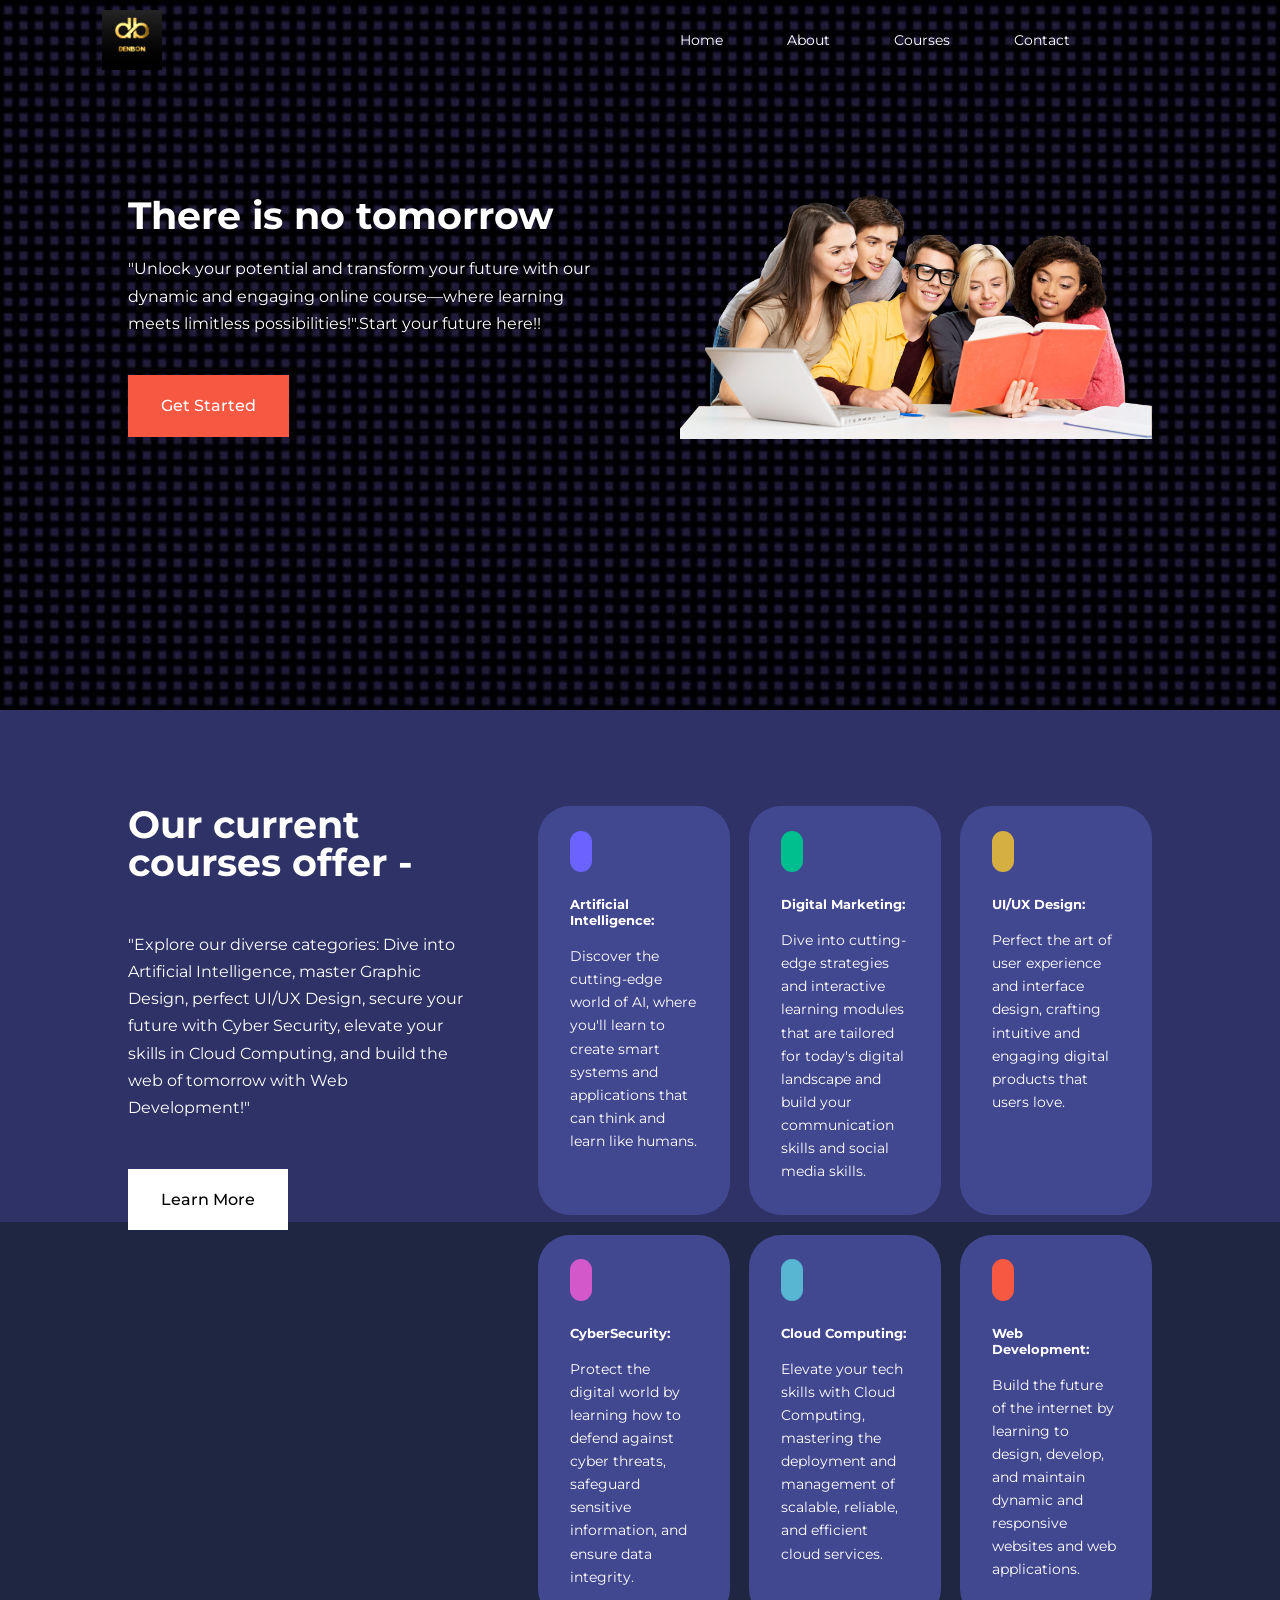
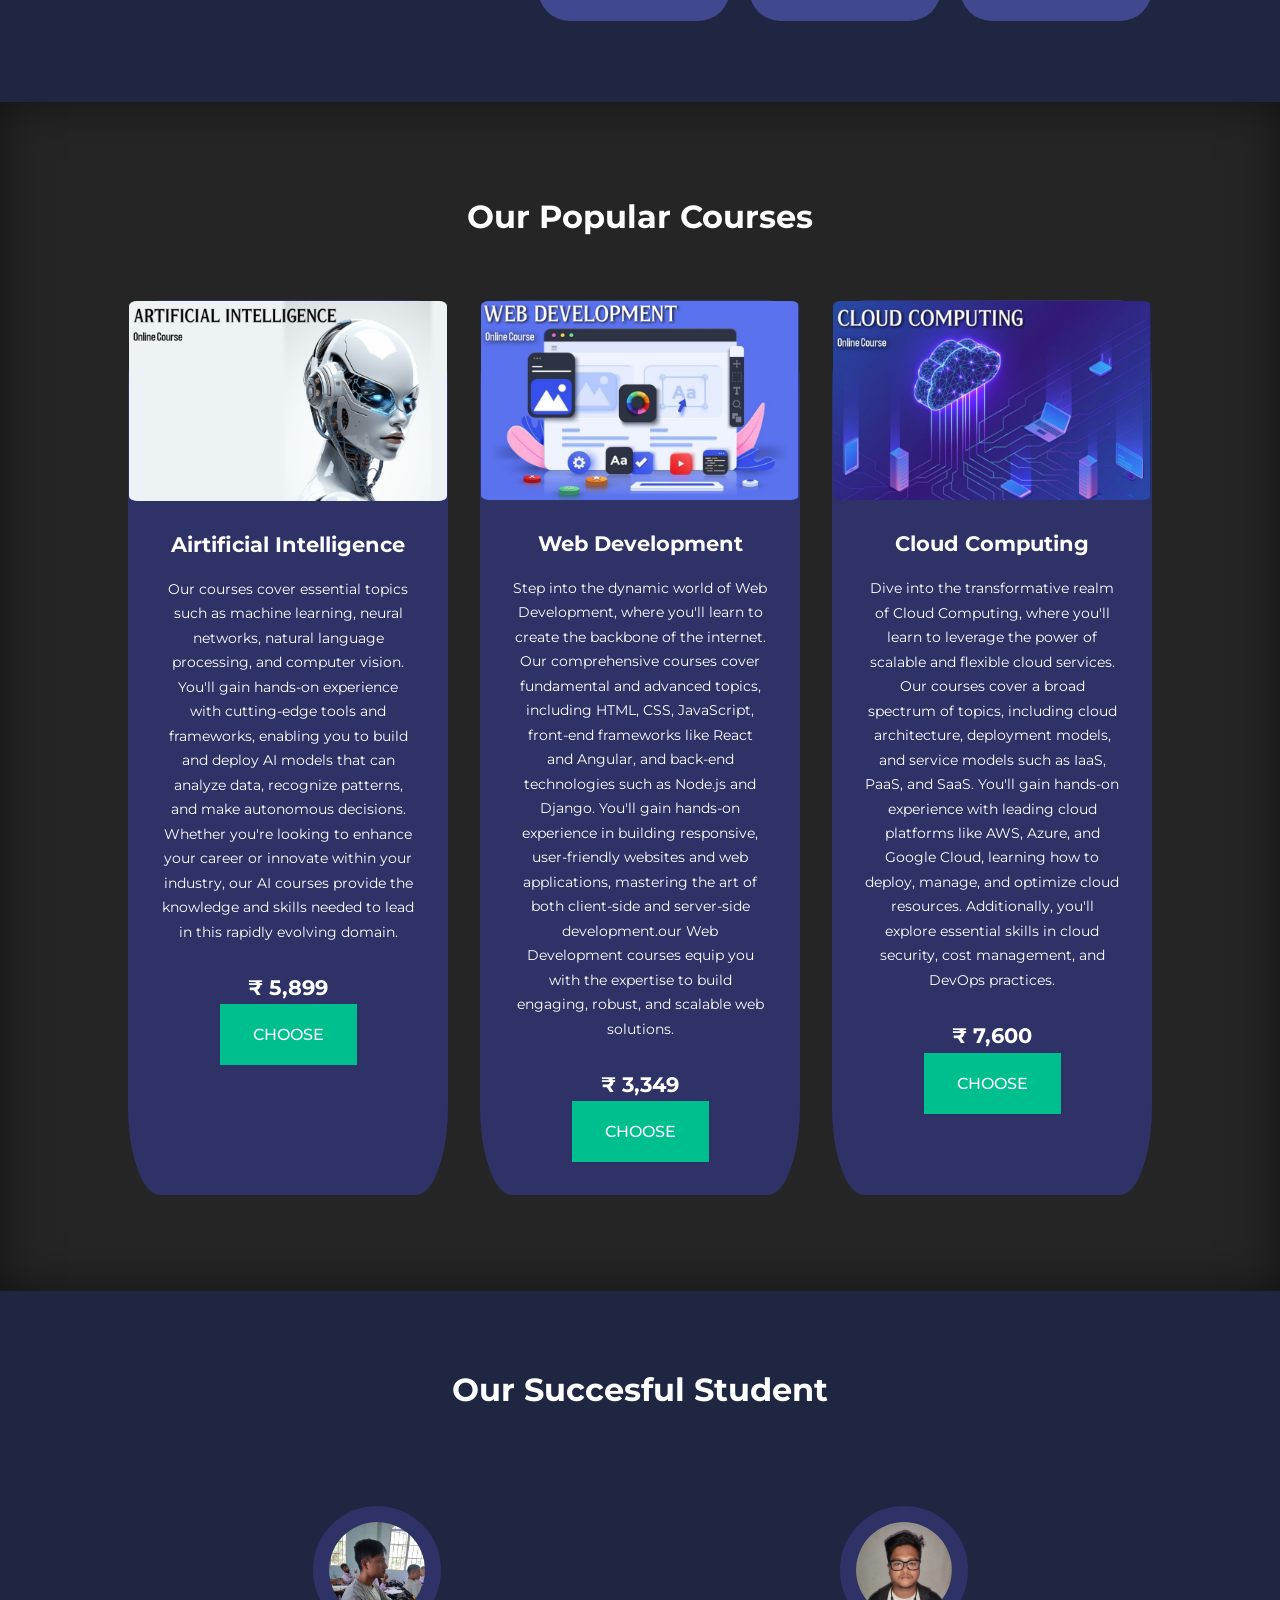
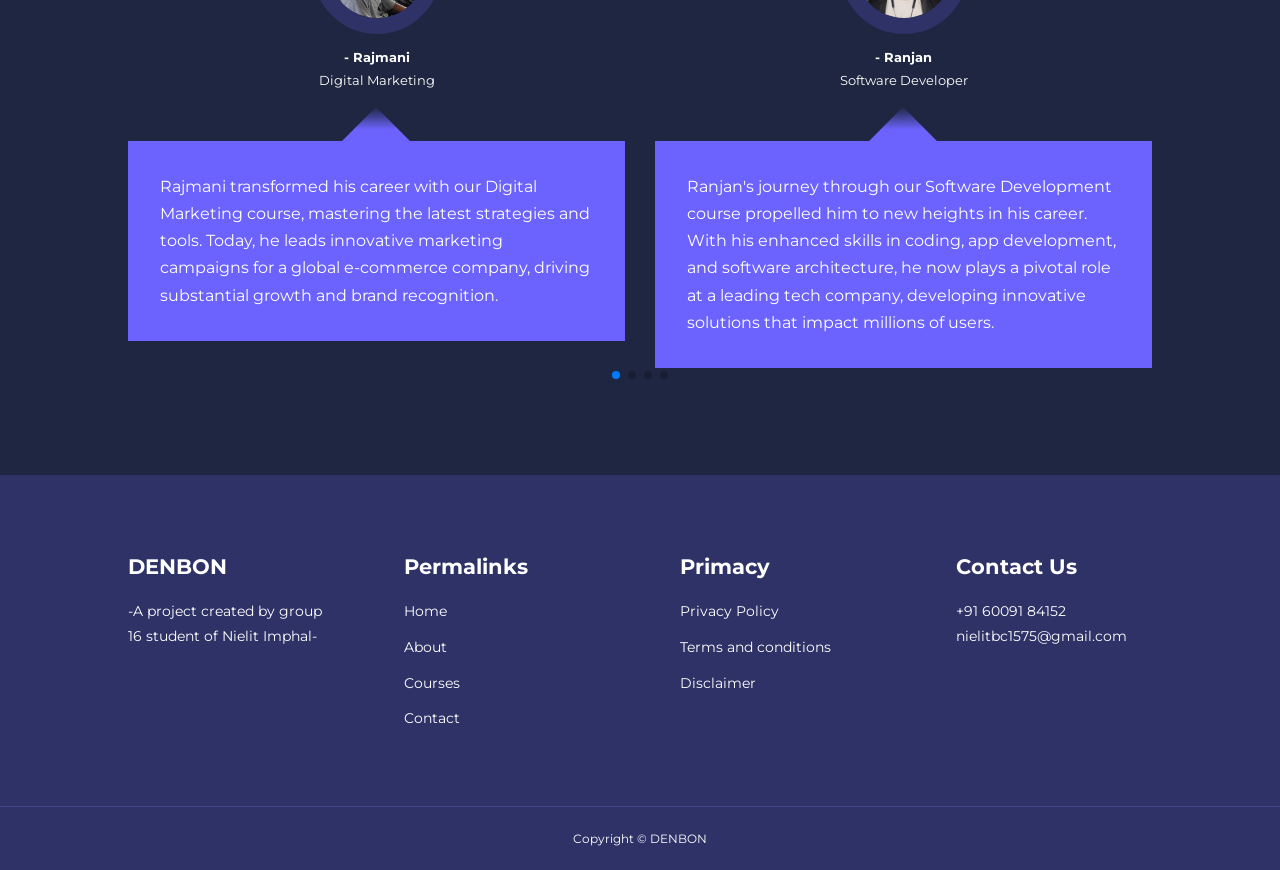
<file: index.html>
<!DOCTYPE html>
<html lang="en">
<head>
    <meta charset="UTF-8">
    <link rel="shortcut icon" type="x-icon" href="./image/my logo.png"
    <meta http-equiv="X-UA-Compatible" content="IE=edge">

    <meta name="viewport" content="width=device-width, initial-scale=1.0">
    <title>Denbon | Online Courses</title>

    <!-- ICONSCOUT CDN -->
    <link rel="stylesheet" href="https://unicons.iconscout.com/release/v4.0.8/css/line.css">

    <!-- GOOGLE FONT (MONTSERRAT)-->
    <link rel="preconnect" href="https://fonts.googleapis.com">
    <link rel="preconnect" href="https://fonts.gstatic.com" crossorigin>
    <link href="https://fonts.googleapis.com/css2?family=Montserrat:ital,wght@0,100..900;1,100..900&display=swap" rel="stylesheet">    
    
    <!-- GOOGLE FONT (MONTSERRAT)-->
    <link rel="stylesheet" href="https://cdn.jsdelivr.net/npm/swiper@11/swiper-bundle.min.css"/>



    <!-- swiper js -->
    <link rel="stylesheet" href="https://cdn.jsdelivr.net/npm/swiper@11/swiper-bundle.min.css"/>

    <link rel="stylesheet" href="./css/style.css">

    <style>
        body {
            background-image: url("image/bg.jpg");
            background-attachment: fixed;  
            background-size: cover;
        }
    </style>



</head>
<body>
    <nav>
        <div class="nav__logoo">
        <a href="index.html"><img src="./image/my logo.png"></a>
        </div>
        <div class="container nav__container">
            <a href="index.html"></a>
            <ul class="nav__menu">
                <li><a href="index.html">Home</a></li>
                <li><a href="about.html">About</a></li>
                <li><a href="courses.html">Courses</a></li>
                <li><a href="contact.html">Contact</a></li>
            </ul>
            <button id="open-menu-btn"><i class="uil uil-bars"></i></button>
            <button id="close-menu-btn"><i class="uil uil-multiply"></i></button>
        </div>
    </nav>
<!--=========================End of NavBar====================-->


    <header>
        <div class="container header__container">
            <div class="header__left">
                <h1>There is no tomorrow</h1>
                <p>
                    "Unlock your potential and transform your future with our dynamic and engaging online course—where learning meets limitless possibilities!".Start your future here!!
                </p>
                <a href="about.html" class="btn btn-primary">Get Started</a>
            </div>

            <div class="header__right">
                <div class="header__right-image">
                    <img src="./image/student icon.png">

                </div>
            </div>
        </div>
    </header>
    <!--=================== End of Header====================-->


    <section class="categories">
        <div class="container categories__container">
                <div class="categories__left">
                    <h1>Our current courses offer -</h1>
                    <p>
                        "Explore our diverse categories: Dive into Artificial Intelligence, master Graphic Design, perfect UI/UX Design, secure your future with Cyber Security, elevate your skills in Cloud Computing, and build the web of tomorrow with Web Development!"                    </p>
                    <a href="courses.html" class="btn">Learn More</a>
                </div>

                <div class="categories__right">

                    <article class="category">
                        <span class="category__icon"><i class="uil uil-brain"></i></span>
                        <h5>Artificial Intelligence:</h5>
                        <p>Discover the cutting-edge world of AI, where you'll learn to create smart systems and applications that can think and learn like humans.</p>
                    </article>
                    
                    <article class="category">
                        <span class="category__icon"><i class="uil uil-usd-square"></i></span>
                        <h5>Digital Marketing:</h5>
                        <p>Dive into cutting-edge strategies and interactive learning modules that are tailored for today's digital landscape and build your communication skills and social media skills.
                        </p>
                    </article>

                    <article class="category">
                        <span class="category__icon"><i class="uil uil-palette"></i></i></span>
                        <h5>UI/UX Design:</h5>
                        <p>Perfect the art of user experience and interface design, crafting intuitive and engaging digital products that users love.
                        </p>
                    </article>

                    <article class="category">
                        <span class="category__icon"><i class="uil uil-bug"></i></span>
                        <h5>CyberSecurity:</h5>
                        <p>Protect the digital world by learning how to defend against cyber threats, safeguard sensitive information, and ensure data integrity.
                        </p>
                    </article>

                    <article class="category">
                        <span class="category__icon"><i class="uil uil-cloud-computing"></i></span>
                        <h5>Cloud Computing:</h5>
                        <p>Elevate your tech skills with Cloud Computing, mastering the deployment and management of scalable, reliable, and efficient cloud services.

                        </p>
                    </article>

                    <article class="category">
                        <span class="category__icon"><i class="uil uil-browser"></i></span>
                        <h5>Web Development:</h5>
                        <p>Build the future of the internet by learning to design, develop, and maintain dynamic and responsive websites and web applications.</p>
                    </article>

                </div>
        </div>
    </section>
    <!--====================== END OF CATEGORIES =================-->


        <section class="courses">
            <h2>Our Popular Courses</h2>
            <div class="container courses__container">
                
                <article class="course">
                    <div class="course__image">
                        <img src="./image/ai.jpg" alt="Airtificial Intelligence">
                    </div>
                    <div class="course__info">
                        <h4>Airtificial Intelligence</h4>
                    <p>
                        Our courses cover essential topics such as machine learning, neural networks, natural language processing, and computer vision. You'll gain hands-on experience with cutting-edge tools and frameworks, enabling you to build and deploy AI models that can analyze data, recognize patterns, and make autonomous decisions. Whether you're looking to enhance your career or innovate within your industry, our AI courses provide the knowledge and skills needed to lead in this rapidly evolving domain.
                    </p>
                    <div class="course__price">
                        <h4>₹ 5,899</h4>
                    </div>
                    <a href="form.html" class="btn btn-primary">CHOOSE</a>
                    </div>
                </article>

                <article class="course">
                    <div class="course__image">
                        <img src="./image/web development.jpg" alt="Web Development">
                    </div>
                    <div class="course__info">
                        <h4>Web Development</h4>
                    <p>
                        Step into the dynamic world of Web Development, where you'll learn to create the backbone of the internet. Our comprehensive courses cover fundamental and advanced topics, including HTML, CSS, JavaScript, front-end frameworks like React and Angular, and back-end technologies such as Node.js and Django. You'll gain hands-on experience in building responsive, user-friendly websites and web applications, mastering the art of both client-side and server-side development.our Web Development courses equip you with the expertise to build engaging, robust, and scalable web solutions.
                    </p>
                    <div class="course__price">
                        <h4>₹ 3,349</h4>
                    </div>
                    <a href="form.html" class="btn btn-primary">CHOOSE</a>
                    </div>
                </article>

                <article class="course">
                    <div class="course__image">
                        <img src="./image/cloud computing.jpg" alt="Cloud Computing">
                    </div>
                    <div class="course__info">
                        <h4>Cloud Computing</h4>
                    <p>
                        Dive into the transformative realm of Cloud Computing, where you'll learn to leverage the power of scalable and flexible cloud services. Our courses cover a broad spectrum of topics, including cloud architecture, deployment models, and service models such as IaaS, PaaS, and SaaS. You'll gain hands-on experience with leading cloud platforms like AWS, Azure, and Google Cloud, learning how to deploy, manage, and optimize cloud resources. Additionally, you'll explore essential skills in cloud security, cost management, and DevOps practices. 
                    </p>
                    <div class="course__price">
                        <h4>₹ 7,600</h4>
                    </div>
                    <a href="form.html" class="btn btn-primary">CHOOSE</a>
                    </div>
                </article>

            </div>
        </section>
        <!--========================= end courses =========================-->


        <section class="container testimonials__container swiper mySwiper">
            <h2>Our Succesful Student</h2>
            <div class="swiper-wrapper">

                <article class="testimonial swiper-slide">
                    <div class="avatar">
                        <img src="./image/rajmani.jpg">
                    </div>
                    <div class="testimonial__info">
                        <h5>- Rajmani</h5>
                        <small>Digital Marketing</small>
                    </div>
                    <div class="testimonial__body">
                        <p>
                            Rajmani transformed his career with our Digital Marketing course, mastering the latest strategies and tools. Today, he leads innovative marketing campaigns for a global e-commerce company, driving substantial growth and brand recognition.
                        </p>
                    </div>
                </article>

                <article class="testimonial swiper-slide">
                    <div class="avatar">
                        <img src="./image/ranjan.jpg">
                    </div>
                    <div class="testimonial__info">
                        <h5>- Ranjan</h5>
                        <small>Software Developer</small>
                    </div>
                    <div class="testimonial__body">
                        <p>
                            Ranjan's journey through our Software Development course propelled him to new heights in his career. With his enhanced skills in coding, app development, and software architecture, he now plays a pivotal role at a leading tech company, developing innovative solutions that impact millions of users.
                        </p>
                    </div>
                </article>

                <article class="testimonial swiper-slide">
                    <div class="avatar">
                        <img src="./image/rosoraj.jpg">
                    </div>
                    <div class="testimonial__info">
                        <h5>- Rosoraj</h5>
                        <small>UI/UX Designer</small>
                    </div>
                    <div class="testimonial__body">
                        <p>
                            Rosoraj's passion for design blossomed into a successful career journey with our UI/UX Design course. Armed with creativity and proficiency in user-centered design principles, Rosoraj now crafts intuitive and visually stunning digital experiences for a renowned design agency.
                        </p>
                    </div>
                </article>

                <article class="testimonial swiper-slide">
                    <div class="avatar">
                        <img src="./image/denbon.jpg">
                    </div>
                    <div class="testimonial__info">
                        <h5>- Denbon</h5>
                        <small>Full stack</small>
                    </div>
                    <div class="testimonial__body">
                        <p>
                            Denbon's transition from student to accomplished Full Stack Developer is a testament to the transformative power of our comprehensive training program. Equipped with expertise in both front-end and back-end development, Denbon now leads the charge in creating dynamic and scalable web solutions for a leading tech startup.
                        </p>
                    </div>
                </article>

                <article class="testimonial swiper-slide">
                    <div class="avatar">
                        <img src="./image/kelvin.jpg">
                    </div>
                    <div class="testimonial__info">
                        <h5>- Kelvin</h5>
                        <small>Web developer</small>
                    </div>
                    <div class="testimonial__body">
                        <p>
                            Kelvin's journey from aspiring coder to proficient Web Developer is a testament to the effectiveness of our rigorous training curriculum. With a keen eye for detail and a passion for innovation, Kelvin now thrives in the fast-paced world of web development, contributing his expertise to building responsive and user-friendly websites. 
                        </p>
                    </div>
                </article>
                
            </div>
            <div class="swiper-pagination"></div>
        </section>

<!--============================ END OF BEST STUDENT =========================-->
        


<footer class="footer">
    <div class="container footer__container">
        <div class="footer__1">
            <a href="index.html" class="footer__logo"><h4>DENBON</h4></a>
            <p>
                -A project created by group 16 student of Nielit Imphal-
            </p>
        </div>

        <div class="footer__2">
            <h4>Permalinks</h4>
            <ul class="permalinks">
                <li><a href="index.html">Home</a></li>
                <li><a href="about.html">About</a></li>
                <li><a href="courses.html">Courses</a></li>
                <li><a href="contact.html">Contact</a></li>
            </ul>
        </div>

        <div class="footer__3">
            <h4>Primacy</h4>
            <ul class="privacy">
                <li><a href="Privacy.html">Privacy Policy</a></li>
                <li><a href="terms.html">Terms and conditions</a></li>
                <li><a href="Disclaimer.html">Disclaimer</a></li>
            </ul>
        </div>

        <div class="footer__4">
            <h4>Contact Us</h4>
            <div>
                <p>+91 60091 84152</p>
                <p>nielitbc1575@gmail.com</p>
            </div>

            <ul class="footer__socials">
                <li>
                    <a href="https://wa.me/+916009184152"><i class="uil uil-whatsapp"></i></a>
                </li>

                <li>
                    <a href="mailto:nielitboys@gmail.com"><i class="uil uil-envelope-alt"></i></a>
                </li>
            </ul>
        </div>
    </div>






    
    <!--======== copyright ============-->
    <div class="footer__copyright">
        <small>Copyright &copy; DENBON</small>
    </div>
</footer>


<script src="https://cdn.jsdelivr.net/npm/swiper@11/swiper-bundle.min.js"></script>
<script src="./main.js"></script>


<script>
    var swiper = new Swiper(".mySwiper", {
slidesPerView: 1,
spaceBetween: 30,
pagination: {
el: ".swiper-pagination",
clickable: true,
},
// When window size width is >=600px //
breakpoints: {
600: {
    slidesPerView: 2
}
}
});
</script>

</body>
</html>
</file>
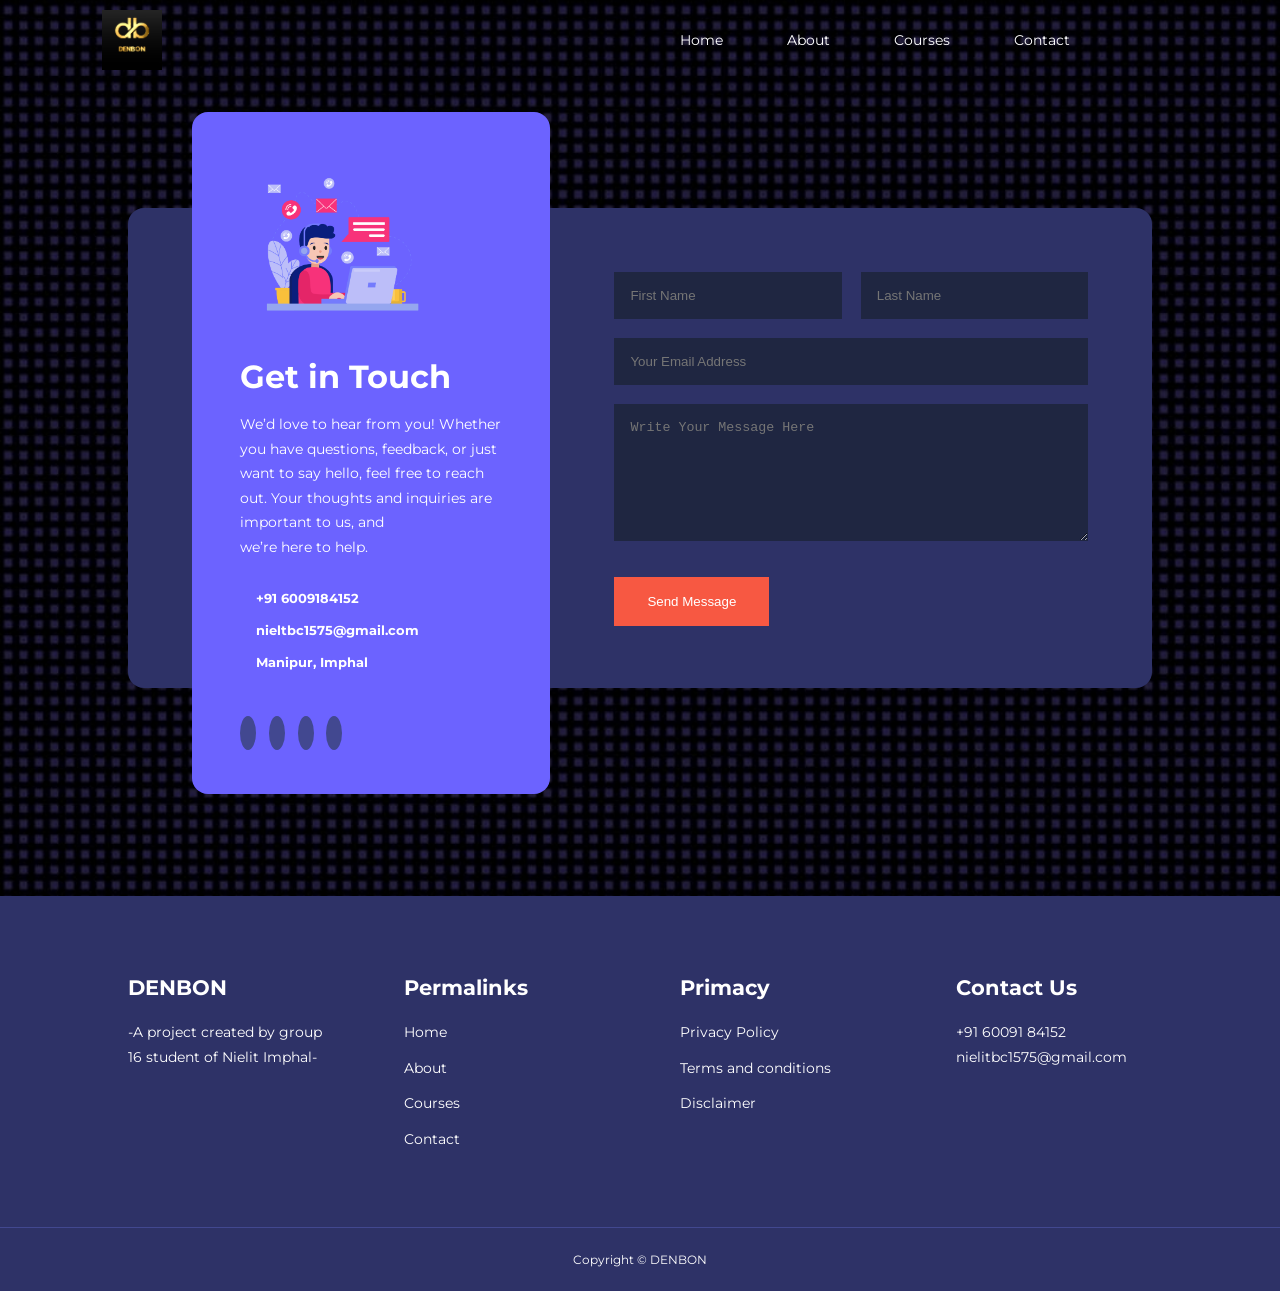
<file: contact.html>
<!DOCTYPE html>
<html lang="en">
<head>
    <meta charset="UTF-8">
    <link rel="shortcut icon" type="x-icon" href="./image/my logo.png"
    <meta http-equiv="X-UA-Compatible" content="IE=edge">

    <meta name="viewport" content="width=device-width, initial-scale=1.0">
    <title>Denbon | Online Courses</title>

    <!-- ICONSCOUT CDN -->
    <link rel="stylesheet" href="https://unicons.iconscout.com/release/v4.0.8/css/line.css">

    <!-- GOOGLE FONT (MONTSERRAT)-->
    <link rel="preconnect" href="https://fonts.googleapis.com">
    <link rel="preconnect" href="https://fonts.gstatic.com" crossorigin>
    <link href="https://fonts.googleapis.com/css2?family=Montserrat:ital,wght@0,100..900;1,100..900&display=swap" rel="stylesheet">    
    
    <!-- GOOGLE FONT (MONTSERRAT)-->
    <link rel="stylesheet" href="https://cdn.jsdelivr.net/npm/swiper@11/swiper-bundle.min.css"/>



    <link rel="stylesheet" href="./css/style.css">
    <link rel="stylesheet" href="./css/contact.css">


    <style>
        body {
            background-image: url("image/bg.jpg");
            background-attachment: fixed;  
            background-size: cover;
        }
    </style>



</head>
<body>
    <nav>
        <div class="nav__logoo">
            <a href="index.html"><img src="./image/my logo.png"></a>
            </div>
        <div class="container nav__container">
            <a href="index.html"></a>
            <ul class="nav__menu">
                <li><a href="index.html">Home</a></li>
                <li><a href="about.html">About</a></li>
                <li><a href="courses.html">Courses</a></li>
                <li><a href="contact.html">Contact</a></li>
            </ul>
            <button id="open-menu-btn"><i class="uil uil-bars"></i></button>
            <button id="close-menu-btn"><i class="uil uil-multiply"></i></button>
        </div>
    </nav>
<!--========================= End of NavBar ====================-->





<section class="contact">
    <div class="container contact__container">
        <aside class="contact__aside">
            <div class="aside__image">
                <img src="./image/contact.png">
            </div>
            <h2>Get in Touch</h2>
            <p>
                We’d love to hear from you! Whether you have questions, feedback, or just want to say hello, feel free to reach out. Your thoughts and inquiries are important to us, and we’re here to help.
            </p>
            <ul class="contact__details">
                <li>
                    <i class="uil uil-phone-times"></i>
                    <h5>+91 6009184152</h5>
                </li>
                <li>
                    <i class="uil uil-envelope"></i>
                    <h5>nieltbc1575@gmail.com</h5>
                </li>
                <li>
                    <i class="uil uil-map-marker"></i>
                    <h5>Manipur, Imphal</h5>
                </li>
            </ul>
            <ul class="contact__socials">
                
                <li>
                    <a href="https://facebook.com"><i class="uil uil-facebook-f"></i></a>
                </li>

                <li>
                    <a href="https://instagram.com"><i class="uil uil-instagram"></i></a>
                </li>

                <li>
                    <a href="https://twitter.com"><i class="uil uil-twitter-alt"></i></a>
                </li>

                <li>
                    <a href="https://whatsapp.com"><i class="uil uil-whatsapp"></i></a>
                </li>

            </ul>
        </aside>

        
        <form action="https://api.web3forms.com/submit" method="POST" class="contact__form">
            <input type="hidden" name="access_key" value="9a5c2e7b-f650-4943-b73d-7270ef02d231">
            <div class="form__name">
                <input type="text" name="First Name" placeholder="First Name" required>
                <input type="text" name="Last Name" placeholder="Last Name" required>
            </div>
            <input type="email" name="Email Address" placeholder="Your Email Address" required>
            <textarea name="message" rows="7" placeholder="Write Your Message Here" required></textarea>
            <button type="submit" class="btn btn-primary">Send Message</button>
        </form>


    </div>
</section>













<footer class="footer">
    <div class="container footer__container">
        <div class="footer__1">
            <a href="index.html" class="footer__logo"><h4>DENBON</h4></a>
            <p>
                -A project created by group 16 student of Nielit Imphal-
            </p>
        </div>

        <div class="footer__2">
            <h4>Permalinks</h4>
            <ul class="permalinks">
                <li><a href="index.html">Home</a></li>
                <li><a href="about.html">About</a></li>
                <li><a href="courses.html">Courses</a></li>
                <li><a href="contact.html">Contact</a></li>
            </ul>
        </div>

        <div class="footer__3">
            <h4>Primacy</h4>
            <ul class="privacy">
                <li><a href="Privacy.html">Privacy Policy</a></li>
                <li><a href="terms.html">Terms and conditions</a></li>
                <li><a href="Disclaimer.html">Disclaimer</a></li>
            </ul>
        </div>

        <div class="footer__4">
            <h4>Contact Us</h4>
            <div>
                <p>+91 60091 84152</p>
                <p>nielitbc1575@gmail.com</p>
            </div>

            <ul class="footer__socials">
                <li>
                    <a href="https://wa.me/+916009184152"><i class="uil uil-whatsapp"></i></a>
                </li>

                <li>
                    <a href="mailto:nielitboys@gmail.com"><i class="uil uil-envelope-alt"></i></a>
                </li>
            </ul>
        </div>
    </div>






    
    <!--======== copyright ============-->
    <div class="footer__copyright">
        <small>Copyright &copy; DENBON</small>
    </div>
</footer>


<script src="https://cdn.jsdelivr.net/npm/swiper@11/swiper-bundle.min.js"></script>
<script src="./main.js"></script>


<script>
    var swiper = new Swiper(".mySwiper", {
slidesPerView: 1,
spaceBetween: 30,
pagination: {
el: ".swiper-pagination",
clickable: true,
},
// When window size width is >=600px //
breakpoints: {
600: {
    slidesPerView: 2
}
}
});
</script>

</body>
</html>
</file>
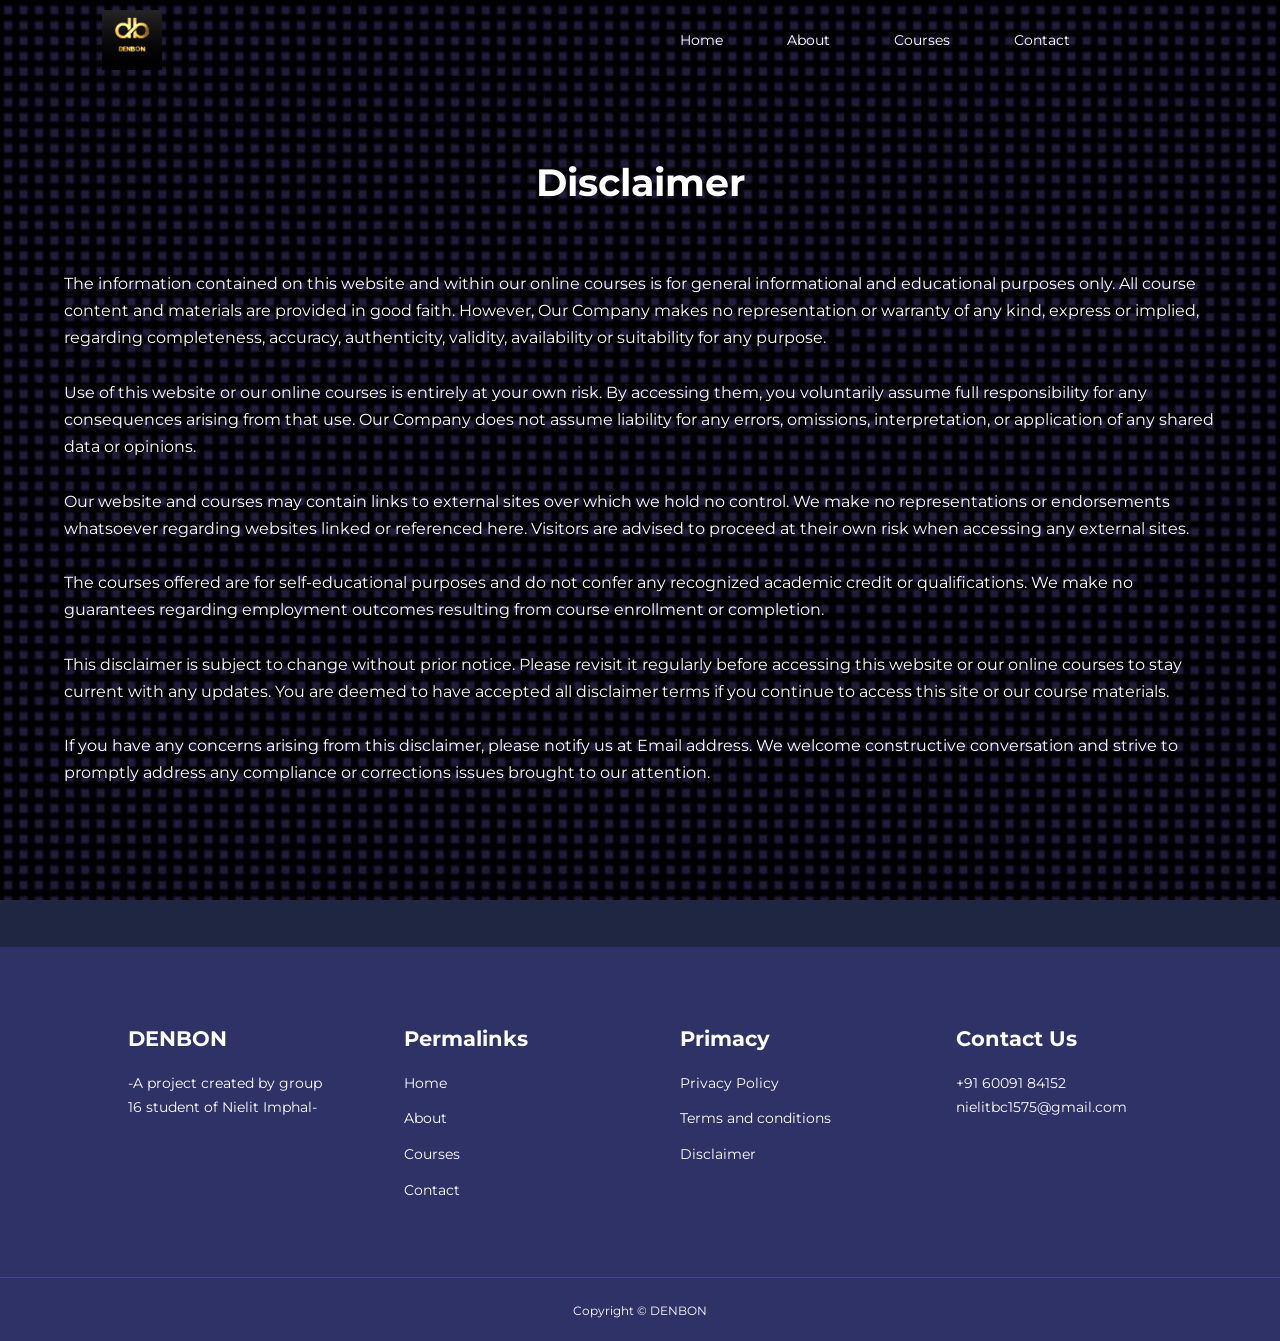
<file: Disclaimer.html>
<!DOCTYPE html>
<html lang="en">
<head>
    <meta charset="UTF-8">
    <link rel="shortcut icon" type="x-icon" href="./image/my logo.png"
    <meta http-equiv="X-UA-Compatible" content="IE=edge">

    <meta name="viewport" content="width=device-width, initial-scale=1.0">
    <title>Denbon | Online Courses</title>

    <!-- ICONSCOUT CDN -->
    <link rel="stylesheet" href="https://unicons.iconscout.com/release/v4.0.8/css/line.css">

    <!-- GOOGLE FONT (MONTSERRAT)-->
    <link rel="preconnect" href="https://fonts.googleapis.com">
    <link rel="preconnect" href="https://fonts.gstatic.com" crossorigin>
    <link href="https://fonts.googleapis.com/css2?family=Montserrat:ital,wght@0,100..900;1,100..900&display=swap" rel="stylesheet">    
    
    <!-- GOOGLE FONT (MONTSERRAT)-->
    <link rel="stylesheet" href="https://cdn.jsdelivr.net/npm/swiper@11/swiper-bundle.min.css"/>



    <link rel="stylesheet" href="./css/style.css">
    <link rel="stylesheet" href="./css/Disclaimer.css">


    <style>
        body {
            background-image: url("image/bg.jpg");
            background-attachment: fixed;  
            background-size: cover;
        }
    </style>


</head>
<body>
    <nav>
        <div class="nav__logoo">
            <a href="index.html"><img src="./image/my logo.png"></a>
            </div>
        <div class="container nav__container">
            <a href="index.html"></a>
            <ul class="nav__menu">
                <li><a href="index.html">Home</a></li>
                <li><a href="about.html">About</a></li>
                <li><a href="courses.html">Courses</a></li>
                <li><a href="contact.html">Contact</a></li>
            </ul>
            <button id="open-menu-btn"><i class="uil uil-bars"></i></button>
            <button id="close-menu-btn"><i class="uil uil-multiply"></i></button>
        </div>
    </nav>
<!--========================= End of NavBar ====================-->






    <div class="dsclmr">
        <h1>Disclaimer</h1>
            <p>
                The information contained on this website and within our online courses is for general informational and educational purposes only. All course content and materials are provided in good faith. However, Our Company makes no representation or warranty of any kind, express or implied, regarding completeness, accuracy, authenticity, validity, availability or suitability for any purpose.
<br><br>
Use of this website or our online courses is entirely at your own risk. By accessing them, you voluntarily assume full responsibility for any consequences arising from that use. Our Company does not assume liability for any errors, omissions, interpretation, or application of any shared data or opinions.
<br><br>
Our website and courses may contain links to external sites over which we hold no control. We make no representations or endorsements whatsoever regarding websites linked or referenced here. Visitors are advised to proceed at their own risk when accessing any external sites.
<br><br>
The courses offered are for self-educational purposes and do not confer any recognized academic credit or qualifications. We make no guarantees regarding employment outcomes resulting from course enrollment or completion.
<br><br>
This disclaimer is subject to change without prior notice. Please revisit it regularly before accessing this website or our online courses to stay current with any updates. You are deemed to have accepted all disclaimer terms if you continue to access this site or our course materials.
<br><br>
If you have any concerns arising from this disclaimer, please notify us at Email address. We welcome constructive conversation and strive to promptly address any compliance or corrections issues brought to our attention.
            </p>
    </div>












    <footer class="footer">
        <div class="container footer__container">
            <div class="footer__1">
                <a href="index.html" class="footer__logo"><h4>DENBON</h4></a>
                <p>
                    -A project created by group 16 student of Nielit Imphal-
                </p>
            </div>
    
            <div class="footer__2">
                <h4>Permalinks</h4>
                <ul class="permalinks">
                    <li><a href="index.html">Home</a></li>
                    <li><a href="about.html">About</a></li>
                    <li><a href="courses.html">Courses</a></li>
                    <li><a href="contact.html">Contact</a></li>
                </ul>
            </div>
    
            <div class="footer__3">
                <h4>Primacy</h4>
                <ul class="privacy">
                    <li><a href="Privacy.html">Privacy Policy</a></li>
                    <li><a href="terms.html">Terms and conditions</a></li>
                    <li><a href="Disclaimer.html">Disclaimer</a></li>
                </ul>
            </div>
    
            <div class="footer__4">
                <h4>Contact Us</h4>
                <div>
                    <p>+91 60091 84152</p>
                    <p>nielitbc1575@gmail.com</p>
                </div>
    
                <ul class="footer__socials">
                    <li>
                        <a href="https://wa.me/+916009184152"><i class="uil uil-whatsapp"></i></a>
                    </li>
    
                    <li>
                        <a href="mailto:nielitboys@gmail.com"><i class="uil uil-envelope-alt"></i></a>
                    </li>
                </ul>
            </div>
        </div>
    
    
    
    
    
    
        
        <!--======== copyright ============-->
        <div class="footer__copyright">
            <small>Copyright &copy; DENBON</small>
        </div>
    </footer>
    
    
    <script src="https://cdn.jsdelivr.net/npm/swiper@11/swiper-bundle.min.js"></script>
    <script src="./main.js"></script>
    
    
    <script>
        var swiper = new Swiper(".mySwiper", {
    slidesPerView: 1,
    spaceBetween: 30,
    pagination: {
    el: ".swiper-pagination",
    clickable: true,
    },
    // When window size width is >=600px //
    breakpoints: {
    600: {
        slidesPerView: 2
    }
    }
    });
    </script>
    
    </body>
    </html>
</file>
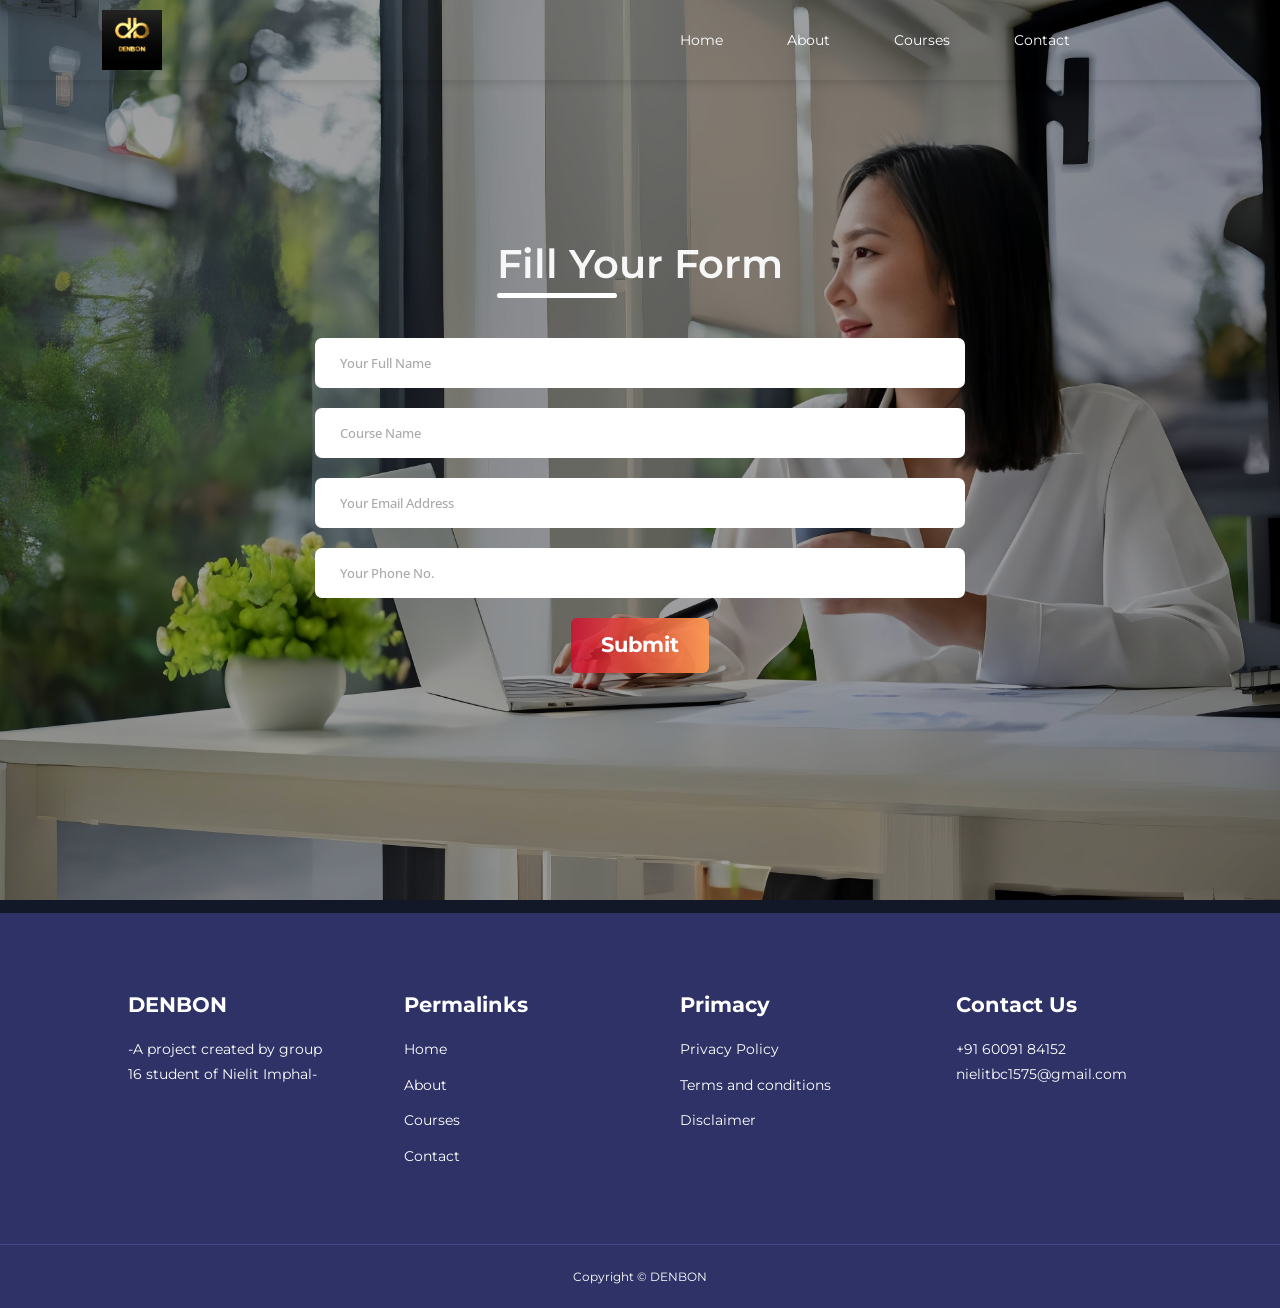
<file: form.html>
<!DOCTYPE html>
<html lang="en">
<head>
    <meta charset="UTF-8">
    <link rel="shortcut icon" type="x-icon" href="./image/my logo.png"
    <meta http-equiv="X-UA-Compatible" content="IE=edge">

    <meta name="viewport" content="width=device-width, initial-scale=1.0">
    <title>Denbon | Online Courses</title>

    <!-- ICONSCOUT CDN -->
    <link rel="stylesheet" href="https://unicons.iconscout.com/release/v4.0.8/css/line.css">

    <!-- GOOGLE FONT (MONTSERRAT)-->
    <link rel="preconnect" href="https://fonts.googleapis.com">
    <link rel="preconnect" href="https://fonts.gstatic.com" crossorigin>
    <link href="https://fonts.googleapis.com/css2?family=Montserrat:ital,wght@0,100..900;1,100..900&display=swap" rel="stylesheet">    
    
    <!-- GOOGLE FONT (MONTSERRAT)-->
    <link rel="preconnect" href="https://fonts.googleapis.com">
    <link rel="preconnect" href="https://fonts.gstatic.com" crossorigin>
    <link href="https://fonts.googleapis.com/css2?family=Outfit:wght@100..900&display=swap" rel="stylesheet">

    <link rel="preconnect" href="https://fonts.googleapis.com">
<link rel="preconnect" href="https://fonts.gstatic.com" crossorigin>
<link href="https://fonts.googleapis.com/css2?family=Open+Sans:ital,wght@0,300..800;1,300..800&family=Outfit:wght@100..900&display=swap" rel="stylesheet">


    <link rel="stylesheet" href="https://cdn.jsdelivr.net/npm/swiper@11/swiper-bundle.min.css"/>




    <link rel="stylesheet" href="./css/style.css">
    <link rel="stylesheet" href="./css/form.css">



    <style>
        body {
            
            background-attachment: fixed;  
            background-size: cover;
        }
    </style>


</head>
<body>
    <nav>
        <div class="nav__logoo">
            <a href="index.html"><img src="./image/my logo.png"></a>
            </div>
        <div class="container nav__container">
            <a href="index.html"></a>
            <ul class="nav__menu">
                <li><a href="index.html">Home</a></li>
                <li><a href="about.html">About</a></li>
                <li><a href="courses.html">Courses</a></li>
                <li><a href="contact.html">Contact</a></li>
            </ul>
            <button id="open-menu-btn"><i class="uil uil-bars"></i></button>
            <button id="close-menu-btn"><i class="uil uil-multiply"></i></button>
        </div>
    </nav>
<!--========================= End of NavBar ====================-->






<div class="formorg">
     

<div class="frm">
    <div class="frm__cntnr">
        <form id="form" method="POST" action="https://script.google.com/macros/s/AKfycbxLX24nzDUChf-lUqmxze5ZpmJLdTCzC1qTzQ7I6JzM7tAHWZTT4SuFtGckcA1sgBmL/exec" class="frm-left">
            <div class="frm-left-ttl">
                <h2>Fill Your Form</h2>
                <hr>
            </div>
            <input type="hidden" name="access_key" value="75df34f9-b700-4861-8925-935c06c8e281">
            <input type="text" name="Name" placeholder="Your Full Name" class="frm-inputs" required>
            <input type="text" name="Course" placeholder="Course Name" class="frm-inputs" required>
            <input type="email" name="Email" placeholder="Your Email Address" class="frm-inputs" required>
            <input type="tel" name="Phone number" placeholder="Your Phone No." maxlength="10" onkeypress="return event.charCode>=46 && event.charCode<=57"  class="frm-inputs" required>

            <button id="submit-button" type="submit"><h4>Submit</h4></button>





            
            <div
        id="message"
        style="
          display: none;
          margin: 20px;
          font-weight: bold;
          color: green;
          padding: 8px;
          background-color: beige;
          border-radius: 4px;
          border-color: aquamarine;
        "
      ></div>
      <script>
          document.getElementById("form").addEventListener("submit", function (e) {
            e.preventDefault(); // Prevent the default form submission
            document.getElementById("message").textContent = "Submitting..";
            document.getElementById("message").style.display = "block";
            document.getElementById("submit-button").disabled = true;
    
            // Collect the form data
            var formData = new FormData(this);
            var keyValuePairs = [];
            for (var pair of formData.entries()) {
              keyValuePairs.push(pair[0] + "=" + pair[1]);
            }
    
            var formDataString = keyValuePairs.join("&");
    
            // Send a POST request to your Google Apps Script
            fetch(
              "https://script.google.com/macros/s/AKfycbxLX24nzDUChf-lUqmxze5ZpmJLdTCzC1qTzQ7I6JzM7tAHWZTT4SuFtGckcA1sgBmL/exec",
              {
                redirect: "follow",
                method: "POST",
                body: formDataString,
                headers: {
                  "Content-Type": "text/plain;charset=utf-8",
                },
              }
            )
              .then(function (response) {
                // Check if the request was successful
                if (response) {
                  return response; // Assuming your script returns JSON response
                } else {
                  throw new Error("Failed to submit the form.");
                }
              })
              .then(function (data) {
                // Display a success message
                document.getElementById("message").textContent =
                  "Data submitted successfully!";
                document.getElementById("message").style.display = "block";
                document.getElementById("message").style.backgroundColor = "green";
                document.getElementById("message").style.color = "beige";
                document.getElementById("submit-button").disabled = false;
                document.getElementById("form").reset();
    
                setTimeout(function () {
                  document.getElementById("message").textContent = "";
                  document.getElementById("message").style.display = "none";
                }, 2600);
              })
              .catch(function (error) {
                // Handle errors, you can display an error message here
                console.error(error);
                document.getElementById("message").textContent =
                  "An error occurred while submitting the form.";
                document.getElementById("message").style.display = "block";
              });
          });
        </script>

        </div>
        </form>
        
    </div>
</div>
</div>










<footer class="footer">
  <div class="container footer__container">
      <div class="footer__1">
          <a href="index.html" class="footer__logo"><h4>DENBON</h4></a>
          <p>
              -A project created by group 16 student of Nielit Imphal-
          </p>
      </div>

      <div class="footer__2">
          <h4>Permalinks</h4>
          <ul class="permalinks">
              <li><a href="index.html">Home</a></li>
              <li><a href="about.html">About</a></li>
              <li><a href="courses.html">Courses</a></li>
              <li><a href="contact.html">Contact</a></li>
          </ul>
      </div>

      <div class="footer__3">
          <h4>Primacy</h4>
          <ul class="privacy">
              <li><a href="Privacy.html">Privacy Policy</a></li>
              <li><a href="terms.html">Terms and conditions</a></li>
              <li><a href="Disclaimer.html">Disclaimer</a></li>
          </ul>
      </div>

      <div class="footer__4">
          <h4>Contact Us</h4>
          <div>
              <p>+91 60091 84152</p>
              <p>nielitbc1575@gmail.com</p>
          </div>

          <ul class="footer__socials">
              <li>
                  <a href="https://wa.me/+916009184152"><i class="uil uil-whatsapp"></i></a>
              </li>

              <li>
                  <a href="mailto:nielitboys@gmail.com"><i class="uil uil-envelope-alt"></i></a>
              </li>
          </ul>
      </div>
  </div>






  
  <!--======== copyright ============-->
  <div class="footer__copyright">
      <small>Copyright &copy; DENBON</small>
  </div>
</footer>


<script src="https://cdn.jsdelivr.net/npm/swiper@11/swiper-bundle.min.js"></script>
<script src="./main.js"></script>


<script>
  var swiper = new Swiper(".mySwiper", {
slidesPerView: 1,
spaceBetween: 30,
pagination: {
el: ".swiper-pagination",
clickable: true,
},
// When window size width is >=600px //
breakpoints: {
600: {
  slidesPerView: 2
}
}
});
</script>

</body>
</html>
</file>
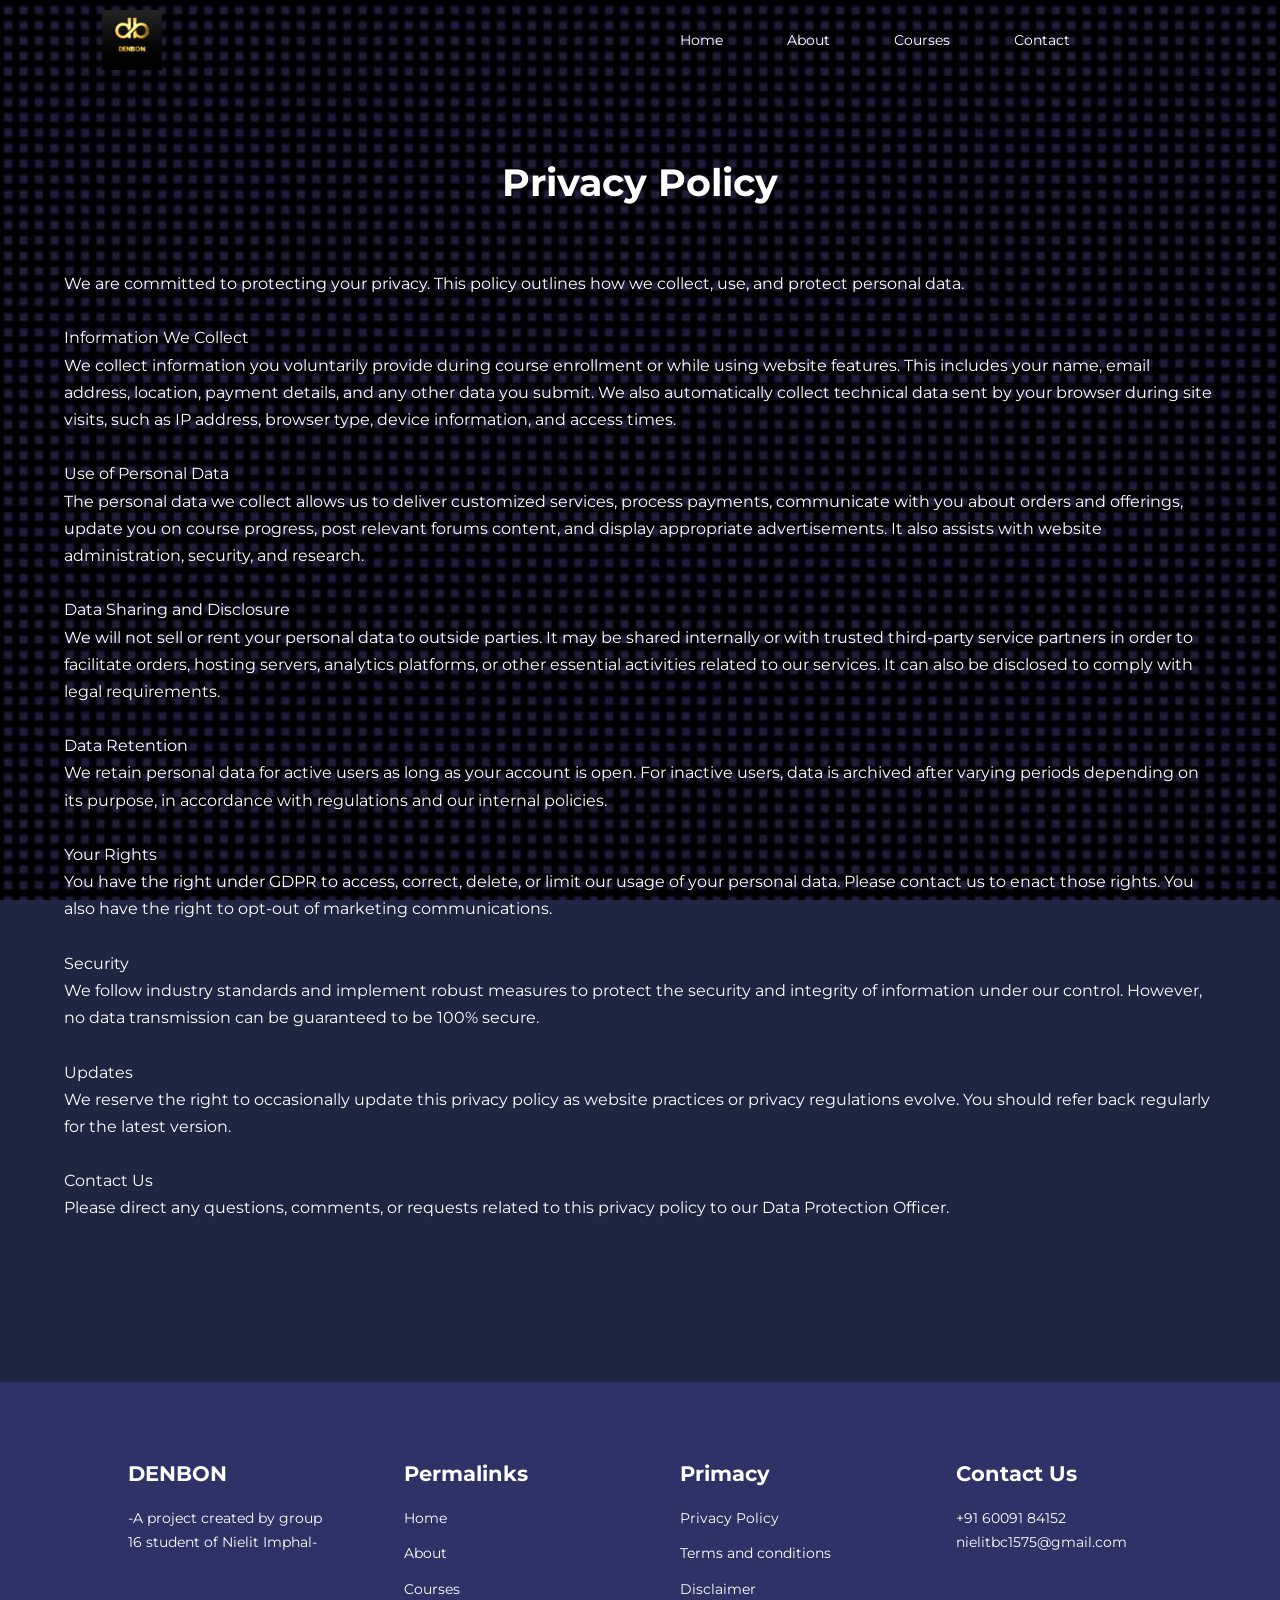
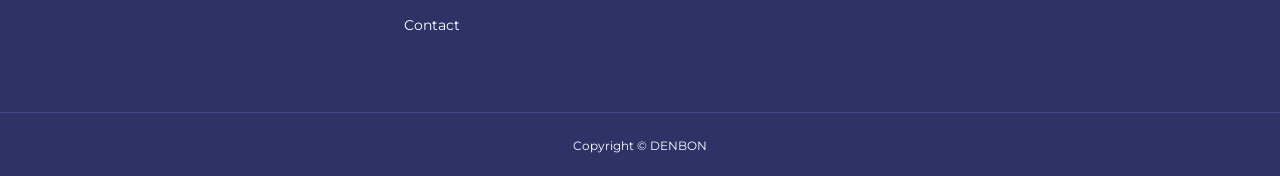
<file: Privacy.html>
<!DOCTYPE html>
<html lang="en">
<head>
    <meta charset="UTF-8">
    <link rel="shortcut icon" type="x-icon" href="./image/my logo.png"
    <meta http-equiv="X-UA-Compatible" content="IE=edge">

    <meta name="viewport" content="width=device-width, initial-scale=1.0">
    <title>Denbon | Online Courses</title>

    <!-- ICONSCOUT CDN -->
    <link rel="stylesheet" href="https://unicons.iconscout.com/release/v4.0.8/css/line.css">

    <!-- GOOGLE FONT (MONTSERRAT)-->
    <link rel="preconnect" href="https://fonts.googleapis.com">
    <link rel="preconnect" href="https://fonts.gstatic.com" crossorigin>
    <link href="https://fonts.googleapis.com/css2?family=Montserrat:ital,wght@0,100..900;1,100..900&display=swap" rel="stylesheet">    
    
    <!-- GOOGLE FONT (MONTSERRAT)-->
    <link rel="stylesheet" href="https://cdn.jsdelivr.net/npm/swiper@11/swiper-bundle.min.css"/>



    <link rel="stylesheet" href="./css/style.css">
    <link rel="stylesheet" href="./css/Privacy.css">


    <style>
        body {
            background-image: url("image/bg.jpg");
            background-attachment: fixed;  
            background-size: cover;
        }
    </style>


</head>
<body>
    <nav>
        <div class="nav__logoo">
            <a href="index.html"><img src="./image/my logo.png"></a>
            </div>
        <div class="container nav__container">
            <a href="index.html"></a>
            <ul class="nav__menu">
                <li><a href="index.html">Home</a></li>
                <li><a href="about.html">About</a></li>
                <li><a href="courses.html">Courses</a></li>
                <li><a href="contact.html">Contact</a></li>
            </ul>
            <button id="open-menu-btn"><i class="uil uil-bars"></i></button>
            <button id="close-menu-btn"><i class="uil uil-multiply"></i></button>
        </div>
    </nav>
<!--========================= End of NavBar ====================-->






    <div class="pcy">
        <h1>Privacy Policy</h1>
            <p>
                        We are committed to protecting your privacy. This policy outlines how we collect, use, and protect personal data.
<br>
<br>
                Information We Collect
                <br>
                We collect information you voluntarily provide during course enrollment or while using website features. This includes your name, email address, location, payment details, and any other data you submit. We also automatically collect technical data sent by your browser during site visits, such as IP address, browser type, device information, and access times.
                <br>
                <br>
                Use of Personal Data
                <br>
                The personal data we collect allows us to deliver customized services, process payments, communicate with you about orders and offerings, update you on course progress, post relevant forums content, and display appropriate advertisements. It also assists with website administration, security, and research.
                <br>
                <br>
                Data Sharing and Disclosure
                <br>
                We will not sell or rent your personal data to outside parties. It may be shared internally or with trusted third-party service partners in order to facilitate orders, hosting servers, analytics platforms, or other essential activities related to our services. It can also be disclosed to comply with legal requirements.
                <br>
                <br>
                Data Retention
                <br>
                We retain personal data for active users as long as your account is open. For inactive users, data is archived after varying periods depending on its purpose, in accordance with regulations and our internal policies.
                <br>
                <br>
                Your Rights
                <br>
                You have the right under GDPR to access, correct, delete, or limit our usage of your personal data. Please contact us to enact those rights. You also have the right to opt-out of marketing communications.
                <br>
                <br>
                Security
                <br>
                We follow industry standards and implement robust measures to protect the security and integrity of information under our control. However, no data transmission can be guaranteed to be 100% secure.
                <br>
                <br>
                Updates
                <br>
                We reserve the right to occasionally update this privacy policy as website practices or privacy regulations evolve. You should refer back regularly for the latest version.
                <br>
                <br>
                Contact Us
                <br>
                Please direct any questions, comments, or requests related to this privacy policy to our Data Protection Officer.
            </p>
    </div>









    <footer class="footer">
        <div class="container footer__container">
            <div class="footer__1">
                <a href="index.html" class="footer__logo"><h4>DENBON</h4></a>
                <p>
                    -A project created by group 16 student of Nielit Imphal-
                </p>
            </div>
    
            <div class="footer__2">
                <h4>Permalinks</h4>
                <ul class="permalinks">
                    <li><a href="index.html">Home</a></li>
                    <li><a href="about.html">About</a></li>
                    <li><a href="courses.html">Courses</a></li>
                    <li><a href="contact.html">Contact</a></li>
                </ul>
            </div>
    
            <div class="footer__3">
                <h4>Primacy</h4>
                <ul class="privacy">
                    <li><a href="Privacy.html">Privacy Policy</a></li>
                    <li><a href="terms.html">Terms and conditions</a></li>
                    <li><a href="Disclaimer.html">Disclaimer</a></li>
                </ul>
            </div>
    
            <div class="footer__4">
                <h4>Contact Us</h4>
                <div>
                    <p>+91 60091 84152</p>
                    <p>nielitbc1575@gmail.com</p>
                </div>
    
                <ul class="footer__socials">
                    <li>
                        <a href="https://wa.me/+916009184152"><i class="uil uil-whatsapp"></i></a>
                    </li>
    
                    <li>
                        <a href="mailto:nielitboys@gmail.com"><i class="uil uil-envelope-alt"></i></a>
                    </li>
                </ul>
            </div>
        </div>
    
    
    
    
    
    
        
        <!--======== copyright ============-->
        <div class="footer__copyright">
            <small>Copyright &copy; DENBON</small>
        </div>
    </footer>
    
    
    <script src="https://cdn.jsdelivr.net/npm/swiper@11/swiper-bundle.min.js"></script>
    <script src="./main.js"></script>
    
    
    <script>
        var swiper = new Swiper(".mySwiper", {
    slidesPerView: 1,
    spaceBetween: 30,
    pagination: {
    el: ".swiper-pagination",
    clickable: true,
    },
    // When window size width is >=600px //
    breakpoints: {
    600: {
        slidesPerView: 2
    }
    }
    });
    </script>
    
    </body>
    </html>
</file>
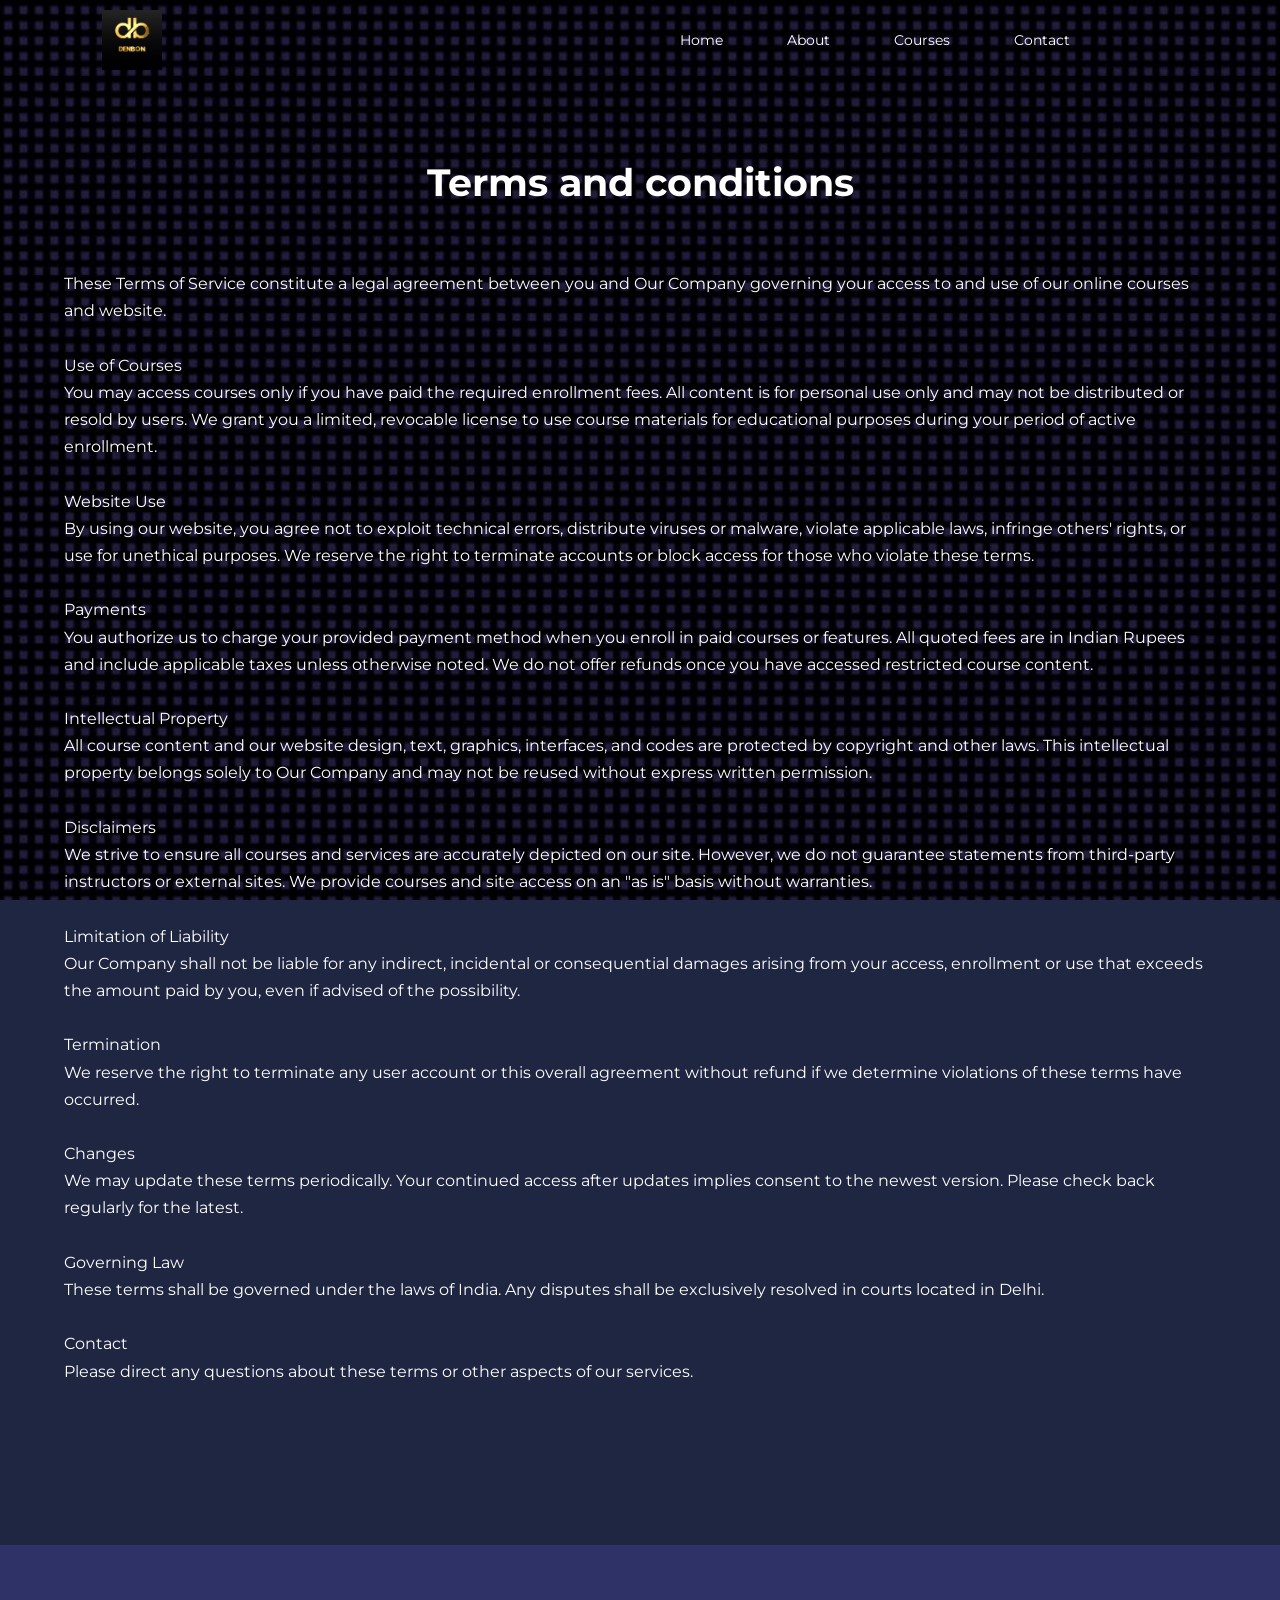
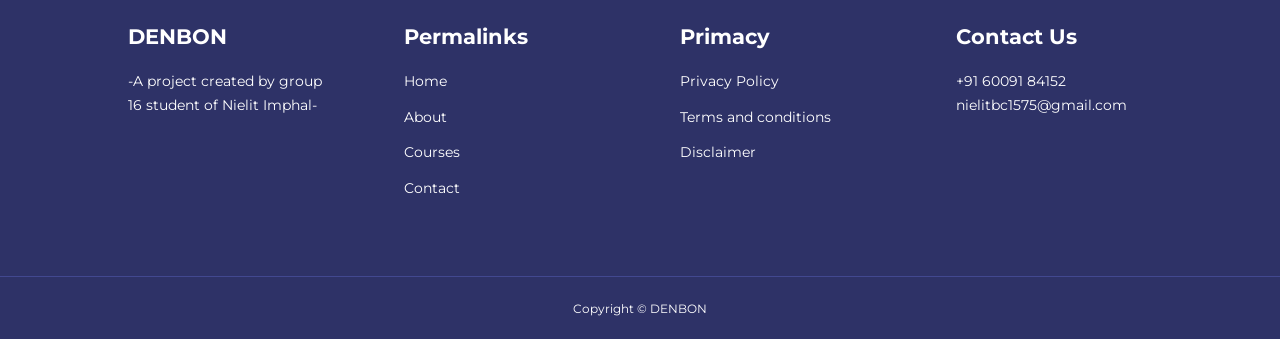
<file: terms.html>
<!DOCTYPE html>
<html lang="en">
<head>
    <meta charset="UTF-8">
    <link rel="shortcut icon" type="x-icon" href="./image/my logo.png"
    <meta http-equiv="X-UA-Compatible" content="IE=edge">

    <meta name="viewport" content="width=device-width, initial-scale=1.0">
    <title>Denbon | Online Courses</title>

    <!-- ICONSCOUT CDN -->
    <link rel="stylesheet" href="https://unicons.iconscout.com/release/v4.0.8/css/line.css">

    <!-- GOOGLE FONT (MONTSERRAT)-->
    <link rel="preconnect" href="https://fonts.googleapis.com">
    <link rel="preconnect" href="https://fonts.gstatic.com" crossorigin>
    <link href="https://fonts.googleapis.com/css2?family=Montserrat:ital,wght@0,100..900;1,100..900&display=swap" rel="stylesheet">    
    
    <!-- GOOGLE FONT (MONTSERRAT)-->
    <link rel="stylesheet" href="https://cdn.jsdelivr.net/npm/swiper@11/swiper-bundle.min.css"/>



    <link rel="stylesheet" href="./css/style.css">
    <link rel="stylesheet" href="./css/terms.css">


    <style>
        body {
            background-image: url("image/bg.jpg");
            background-attachment: fixed;  
            background-size: cover;
        }
    </style>


</head>
<body>
    <nav>
        <div class="nav__logoo">
            <a href="index.html"><img src="./image/my logo.png"></a>
            </div>
        <div class="container nav__container">
            <a href="index.html"></a>
            <ul class="nav__menu">
                <li><a href="index.html">Home</a></li>
                <li><a href="about.html">About</a></li>
                <li><a href="courses.html">Courses</a></li>
                <li><a href="contact.html">Contact</a></li>
            </ul>
            <button id="open-menu-btn"><i class="uil uil-bars"></i></button>
            <button id="close-menu-btn"><i class="uil uil-multiply"></i></button>
        </div>
    </nav>
<!--========================= End of NavBar ====================-->






    <div class="trm">
        <h1>Terms and conditions</h1>
            <p>
                These Terms of Service constitute a legal agreement between you and Our Company governing your access to and use of our online courses and website.
                <br><br>
                Use of Courses
                <br>
                You may access courses only if you have paid the required enrollment fees. All content is for personal use only and may not be distributed or resold by users. We grant you a limited, revocable license to use course materials for educational purposes during your period of active enrollment.
                <br><br>
                Website Use<br>
                By using our website, you agree not to exploit technical errors, distribute viruses or malware, violate applicable laws, infringe others' rights, or use for unethical purposes. We reserve the right to terminate accounts or block access for those who violate these terms.
                <br><br>
                Payments<br>
                You authorize us to charge your provided payment method when you enroll in paid courses or features. All quoted fees are in Indian Rupees and include applicable taxes unless otherwise noted. We do not offer refunds once you have accessed restricted course content.
                <br><br>
                Intellectual Property<br>
                All course content and our website design, text, graphics, interfaces, and codes are protected by copyright and other laws. This intellectual property belongs solely to Our Company and may not be reused without express written permission.
                <br><br>
                Disclaimers<br>
                We strive to ensure all courses and services are accurately depicted on our site. However, we do not guarantee statements from third-party instructors or external sites. We provide courses and site access on an "as is" basis without warranties.
                <br><br>
                Limitation of Liability<br>
                Our Company shall not be liable for any indirect, incidental or consequential damages arising from your access, enrollment or use that exceeds the amount paid by you, even if advised of the possibility.
                <br><br>
                Termination<br>
                We reserve the right to terminate any user account or this overall agreement without refund if we determine violations of these terms have occurred.
                <br><br>
                Changes<br>
                We may update these terms periodically. Your continued access after updates implies consent to the newest version. Please check back regularly for the latest.
                <br><br>
                Governing Law<br>
                These terms shall be governed under the laws of India. Any disputes shall be exclusively resolved in courts located in Delhi.
                <br><br>
                Contact<br>
                Please direct any questions about these terms or other aspects of our services.
            </p>
    </div>












    <footer class="footer">
        <div class="container footer__container">
            <div class="footer__1">
                <a href="index.html" class="footer__logo"><h4>DENBON</h4></a>
                <p>
                    -A project created by group 16 student of Nielit Imphal-
                </p>
            </div>
    
            <div class="footer__2">
                <h4>Permalinks</h4>
                <ul class="permalinks">
                    <li><a href="index.html">Home</a></li>
                    <li><a href="about.html">About</a></li>
                    <li><a href="courses.html">Courses</a></li>
                    <li><a href="contact.html">Contact</a></li>
                </ul>
            </div>
    
            <div class="footer__3">
                <h4>Primacy</h4>
                <ul class="privacy">
                    <li><a href="Privacy.html">Privacy Policy</a></li>
                    <li><a href="terms.html">Terms and conditions</a></li>
                    <li><a href="Disclaimer.html">Disclaimer</a></li>
                </ul>
            </div>
    
            <div class="footer__4">
                <h4>Contact Us</h4>
                <div>
                    <p>+91 60091 84152</p>
                    <p>nielitbc1575@gmail.com</p>
                </div>
    
                <ul class="footer__socials">
                    <li>
                        <a href="https://wa.me/+916009184152"><i class="uil uil-whatsapp"></i></a>
                    </li>
    
                    <li>
                        <a href="mailto:nielitboys@gmail.com"><i class="uil uil-envelope-alt"></i></a>
                    </li>
                </ul>
            </div>
        </div>
    
    
    
    
    
    
        
        <!--======== copyright ============-->
        <div class="footer__copyright">
            <small>Copyright &copy; DENBON</small>
        </div>
    </footer>
    
    
    <script src="https://cdn.jsdelivr.net/npm/swiper@11/swiper-bundle.min.js"></script>
    <script src="./main.js"></script>
    
    
    <script>
        var swiper = new Swiper(".mySwiper", {
    slidesPerView: 1,
    spaceBetween: 30,
    pagination: {
    el: ".swiper-pagination",
    clickable: true,
    },
    // When window size width is >=600px //
    breakpoints: {
    600: {
        slidesPerView: 2
    }
    }
    });
    </script>
    
    </body>
    </html>
</file>
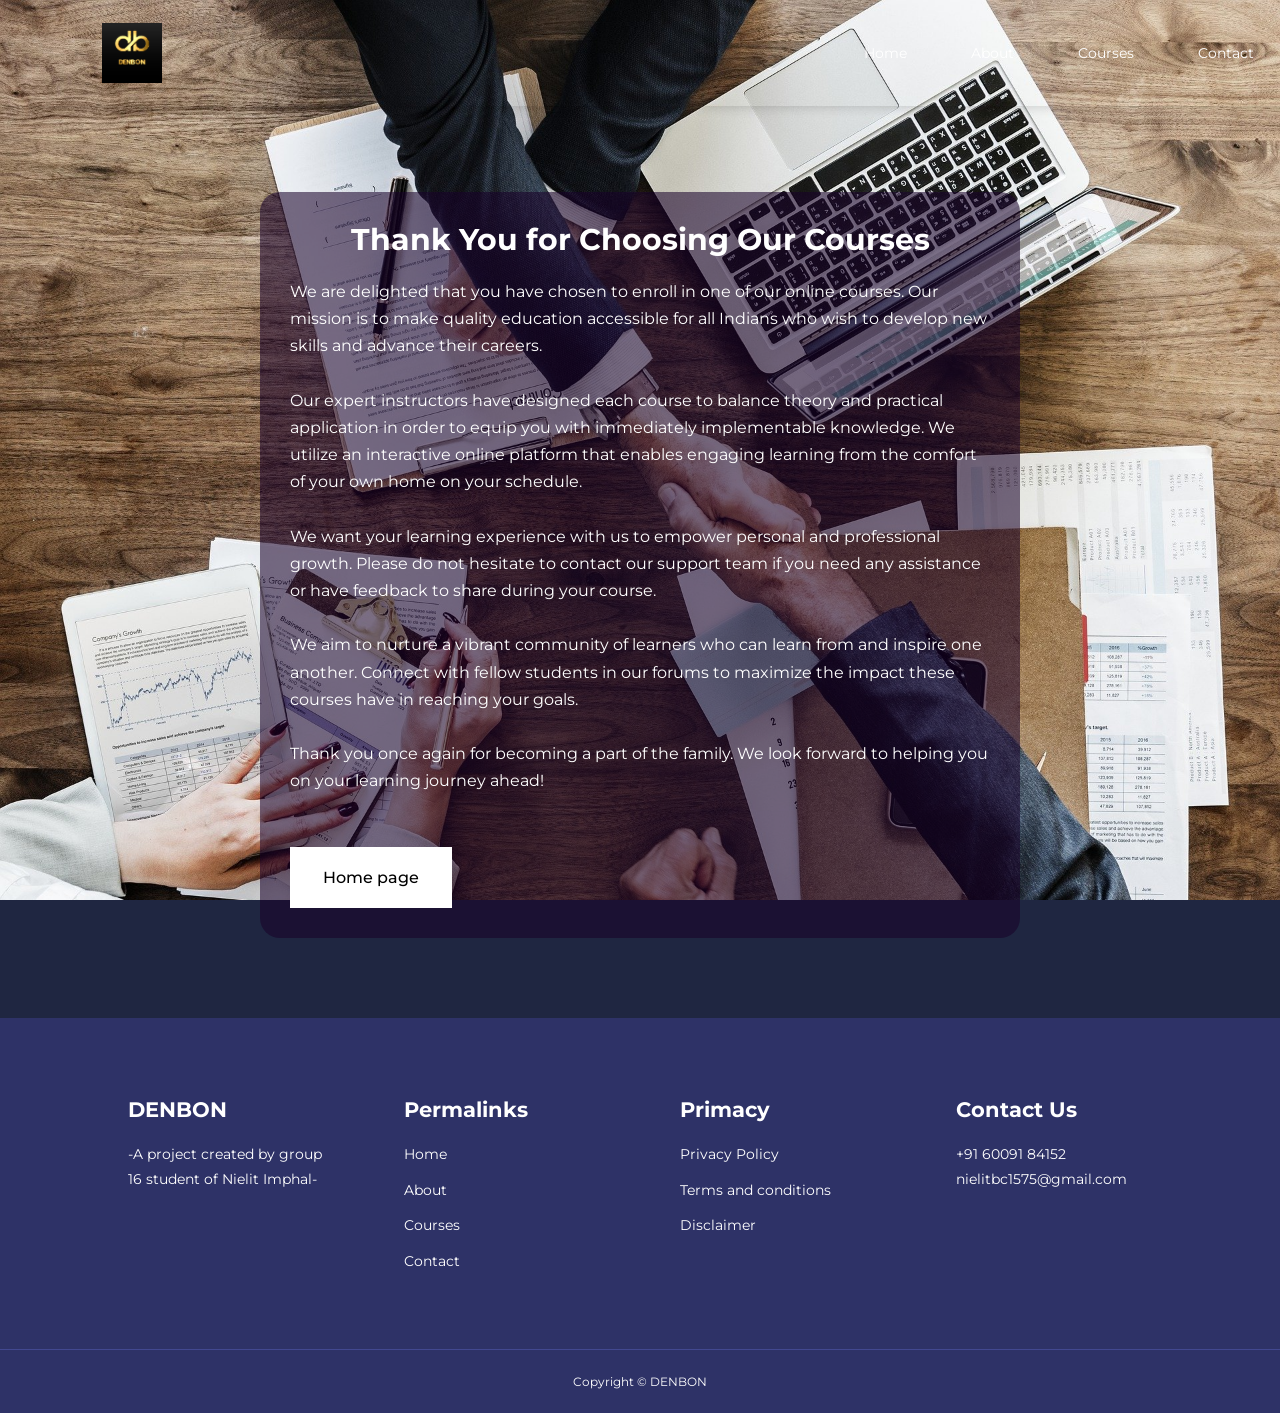
<file: Thanks.html>
<!DOCTYPE html>
<html lang="en">
<head>
    <meta charset="UTF-8">
    <link rel="shortcut icon" type="x-icon" href="./image/my logo.png"
    <meta http-equiv="X-UA-Compatible" content="IE=edge">

    <meta name="viewport" content="width=device-width, initial-scale=1.0">
    <title>Denbon | Online Courses</title>

    <!-- ICONSCOUT CDN -->
    <link rel="stylesheet" href="https://unicons.iconscout.com/release/v4.0.8/css/line.css">

    <!-- GOOGLE FONT (MONTSERRAT)-->
    <link rel="preconnect" href="https://fonts.googleapis.com">
    <link rel="preconnect" href="https://fonts.gstatic.com" crossorigin>
    <link href="https://fonts.googleapis.com/css2?family=Montserrat:ital,wght@0,100..900;1,100..900&display=swap" rel="stylesheet">    
    
    <!-- GOOGLE FONT (MONTSERRAT)-->
    <link rel="preconnect" href="https://fonts.googleapis.com">
    <link rel="preconnect" href="https://fonts.gstatic.com" crossorigin>
    <link href="https://fonts.googleapis.com/css2?family=Outfit:wght@100..900&display=swap" rel="stylesheet">

    <link rel="preconnect" href="https://fonts.googleapis.com">
<link rel="preconnect" href="https://fonts.gstatic.com" crossorigin>
<link href="https://fonts.googleapis.com/css2?family=Open+Sans:ital,wght@0,300..800;1,300..800&family=Outfit:wght@100..900&display=swap" rel="stylesheet">


    <link rel="stylesheet" href="https://cdn.jsdelivr.net/npm/swiper@11/swiper-bundle.min.css"/>




    <link rel="stylesheet" href="./css/style.css">
    <link rel="stylesheet" href="./css/Thanks.css">



    <style>
        body {
            
            background-attachment: fixed;  
            background-size: cover;
        }
    </style>


</head>
<body>
    <nav>
        <div class="nav__logoo">
            <a href="index.html"><img src="./image/my logo.png"></a>
            </div>
        <div class="container nav__container">
            <a href="index.html"></a>
            <ul class="nav__menu">
                <li><a href="index.html">Home</a></li>
                <li><a href="about.html">About</a></li>
                <li><a href="courses.html">Courses</a></li>
                <li><a href="contact.html">Contact</a></li>
            </ul>
            <button id="open-menu-btn"><i class="uil uil-bars"></i></button>
            <button id="close-menu-btn"><i class="uil uil-multiply"></i></button>
        </div>
    </nav>
<!--========================= End of NavBar ====================-->








<section class="testi" id="fkbfbdf">
    <div class="container" id="cvjncxv">
      <div id="fghfh" class="site-form">
        <h1 class="title" id="09kdgsd">Thank You for Choosing Our Courses </h1>
       <p id="3489tjfg">
        We are delighted that you have chosen to enroll in one of our online courses. Our mission is to make quality education accessible for all Indians who wish to develop new skills and advance their careers.
<br><br>
Our expert instructors have designed each course to balance theory and practical application in order to equip you with immediately implementable knowledge. We utilize an interactive online platform that enables engaging learning from the comfort of your own home on your schedule.
<br><br>
We want your learning experience with us to empower personal and professional growth. Please do not hesitate to contact our support team if you need any assistance or have feedback to share during your course.
<br><br>
We aim to nurture a vibrant community of learners who can learn from and inspire one another. Connect with fellow students in our forums to maximize the impact these courses have in reaching your goals.
<br><br>
Thank you once again for becoming a part of the family. We look forward to helping you on your learning journey ahead!
       </p>
       <br>
       <a href="/" class="btn">Home page</a>
      </div>
    </div>
  </section>








  <footer class="footer">
    <div class="container footer__container">
        <div class="footer__1">
            <a href="index.html" class="footer__logo"><h4>DENBON</h4></a>
            <p>
                -A project created by group 16 student of Nielit Imphal-
            </p>
        </div>

        <div class="footer__2">
            <h4>Permalinks</h4>
            <ul class="permalinks">
                <li><a href="index.html">Home</a></li>
                <li><a href="about.html">About</a></li>
                <li><a href="courses.html">Courses</a></li>
                <li><a href="contact.html">Contact</a></li>
            </ul>
        </div>

        <div class="footer__3">
            <h4>Primacy</h4>
            <ul class="privacy">
                <li><a href="Privacy.html">Privacy Policy</a></li>
                <li><a href="terms.html">Terms and conditions</a></li>
                <li><a href="Disclaimer.html">Disclaimer</a></li>
            </ul>
        </div>

        <div class="footer__4">
            <h4>Contact Us</h4>
            <div>
                <p>+91 60091 84152</p>
                <p>nielitbc1575@gmail.com</p>
            </div>

            <ul class="footer__socials">
                <li>
                    <a href="https://wa.me/+916009184152"><i class="uil uil-whatsapp"></i></a>
                </li>

                <li>
                    <a href="mailto:nielitboys@gmail.com"><i class="uil uil-envelope-alt"></i></a>
                </li>
            </ul>
        </div>
    </div>






    
    <!--======== copyright ============-->
    <div class="footer__copyright">
        <small>Copyright &copy; DENBON</small>
    </div>
</footer>


<script src="https://cdn.jsdelivr.net/npm/swiper@11/swiper-bundle.min.js"></script>
<script src="./main.js"></script>


<script>
    var swiper = new Swiper(".mySwiper", {
slidesPerView: 1,
spaceBetween: 30,
pagination: {
el: ".swiper-pagination",
clickable: true,
},
// When window size width is >=600px //
breakpoints: {
600: {
    slidesPerView: 2
}
}
});
</script>

</body>
</html>
</file>
<file: css/style.css>
* {
    margin: 0;
    padding: 0;
    border: 0;
    outline: 0;
    text-decoration: none;
    list-style: none;
    box-sizing: border-box;
}

:root {
    --color-primary: #6c63ff;
    --color-success: #00bf8e;
    --color-warning: #d6af43;
    --color-danger: #f75842;
    --color-sky: #58b6d3;
    --color-pink: #d358c9;
    --color-danger-variant: rgba(247, 88, 66, 0.4);
    --color-white: #fff;
    --color-light: rgba(255,255,255,0.7);
    --color-black: #000;
    --color-bg: #1f2641;
    --color-bg1: #2e3267;
    --color-bg2: #424890;

    --container-width-lg: 80%;
    --container-width-md: 90%;
    --container-width-sm: 94%;

    --transition: all 400ms ease;
}

body {
    font-family: "Montserrat", sans-serif;
    line-height: 1.7;
    color: var(--color-white);
    background: var(--color-bg);
}

.container {
    width: var(--container-width-lg);
    margin: 0 auto;
}

section {
    padding: 6rem 0;
}

section h2 {
    text-align: center;
    margin-bottom: 4rem;
}

h1,
h2,
h3,
h4,
h5 {
    line-height: 1.2;
}

h1 {
    font-size: 2.4rem;
}

h2 {
    font-size: 2rem;
}

h3 {
    font-size: 1.6rem;
}

h4 {
    font-size: 1.3rem;
}

a {
    color: var(--color-white);
}

img {
    width: 100%;
    display: block;
    object-fit: cover;
}

.btn {
    display: inline-block;
    background: var(--color-white);
    color: var(--color-black);
    padding: 1rem 2rem;
    border: 1px solid transparent;
    font-weight: 500;
    transition: var(--transition);
}

.btn:hover {
    background: transparent;
    color: var(--color-white);
    border-color: var(--color-white);
}

.btn-primary {
    background: var(--color-danger);
    color: var(--color-white);
}

/* ====================== NAVBAR ==================== */
nav {
    display: flex;
    flex-direction: row;
    justify-content: space-between;
    align-items: center;
    padding: 1vw 8vw;
    box-shadow: 2px 2px 10px rgba(0, 0, 0, 0.15);
    background: transparent;
    width: 100vw;
    height: 5rem;
    position: fixed;
    top: 0;
    z-index: 11;
}

.nav__logoo {
    width: 60px;
    position: fixed;
}


/* TOP NAVBAR STYLE CHANGE */
.window-scroll {
    background: var(--color-primary);
    box-shadow: 0 1rem 2rem rgb(0, 0, 0, 0.2);
}

.nav__container {
    height: 100%;
    display: flex;
    justify-content: space-between;
    align-items: center;
}

nav button {
    display: none;
}

.nav__menu {
    display: flex;
    align-items: center;
    gap: 4rem;
}

.nav__menu a {
    font-size: 0.9rem;
    transition: var(--transition);
}

.nav__menu a:hover {
    color: var(--color-bg2);
}
 /* ==================== HEADER STYLE =================== */
header {
    top: 5rem;
    overflow: hidden;
    height: 70vh;
    margin-bottom: 5rem;
 }

 .header__container {
    display: grid;
    grid-template-columns: 1fr 1fr;
    align-items: center;
    gap: 5rem;
    height: 100%;
 }

 .header__left p {
    margin: 1rem 0 2.4rem;
 }

 /*============= Categories ===============*/
 .categories {
    background: var(--color-bg1);
    height: 32rem;
    margin-bottom: 30rem;

 }

 .categories h1 {
    line-height: 1;
    margin-bottom: 3rem;
 }

 .categories__container {
    display: grid;
    grid-template-columns: 40% 60%;
 }

 .categories__left {
    margin-right: 4rem;
 }

 .categories__left p {
    margin: 1rem 0 3rem;
 }

 .categories__right {
    display: grid;
    grid-template-columns: repeat(3, 1fr);
    gap: 1.2rem;
 }

.category {
    background: var(--color-bg2);
    padding: 2rem;
    border-radius: 2rem;
    transition: var(--transition);
}

.category:hover {
    box-shadow: 0 3rem 3rem rgba(0, 0, 0, 0.3);
    z-index: 1;
}

.category:nth-child(2) .category__icon {
    background: var(--color-success);
}

.category:nth-child(3) .category__icon {
    background: var(--color-warning);
}

.category:nth-child(4) .category__icon {
    background: var(--color-pink);
}

.category:nth-child(5) .category__icon {
    background: var(--color-sky);
}

.category:nth-child(6) .category__icon {
    background: var(--color-danger);
}


.category__icon {
    background: var(--color-primary);
    padding: 0.7rem;
    border-radius: 0.9rem;
}
.category h5 {
    margin: 2rem 0 1rem;
}

.category p {
    font-size: 0.85rem;
}

/*======================= popular class =====================*/
.courses {
    background: rgb(37, 37, 37);
    box-shadow: inset 0 0 3rem rgba(0, 0, 0, 0.5);
    margin-top: 10rem;
}

.courses__container {
    display: grid;
    grid-template-columns: repeat(3, 1fr);
    gap: 2rem;
}

.course {
    background: var(--color-bg1);
    text-align: center;
    border-radius: 10%;
    border: 1px solid transparent;
    transition: var(--transition);
}

.course__price {
    background-color: transparent;
    color: #ffffff;
    margin-bottom: 0.2rem;
}

.course__price h4 {
    text-align: center;
}


.course img {
    border-radius: 2.5%;
}

.course:hover {
    background: var(--color-bg2);
    border-color: var(--color-primary);
}

.course__info {
    padding: 2rem;
}

.course__info .btn-primary {
    background: #00bf8e;
}

.course__info .btn-primary:hover {
    background: orangered;
    border-color: white;
}

.course__info p {
    margin: 1.2rem 0 2rem;
    font-size: 0.9rem;
}

/*============ END COURSE ==============*/

.testimonials__container {
    overflow-x: hidden;
    position: relative;
    margin-top: 5rem;
    margin-bottom: 5rem;
}

.testimonial {
    padding-top: 2rem;
}

.avatar {
    width: 8rem;
    border-radius: 50%;
    overflow: hidden;
    margin: 0 auto 1rem;
    border: 1rem solid var(--color-bg1);
}

.testimonial__info {
    text-align: center;
}

.testimonial__body {
    background: var(--color-primary);
    padding: 2rem;
    margin-top: 3rem;
    position: relative;
}

.testimonial__body::before {
    content: "";
    display: block;
    background: linear-gradient(
        135deg,
        transparent,
        var(--color-primary),
        var(--color-primary),
        var(--color-primary)
    );
    width: 3rem;
    height: 3rem;
    position: absolute;
    left: 45%;
    top: -1.5rem;
    transform: rotate(45deg);
}

/* ===================== FOOTER ===================== */
footer {
    background: var(--color-bg1);
    padding-top: 5rem;
    font-size: 0.9rem;
}

.footer__container {
    display: grid;
    grid-template-columns: repeat(4, 1fr);
    gap: 5rem;
}

.footer__container > div h4 {
    margin-bottom: 1.2rem;
}

.footer__1 p {
    margin: 0 0 2rem;
}

footer ul li {
    margin-bottom: 0.7rem;
}

footer ul li a:hover {
    text-decoration: underline;
}

.footer__socials {
    display: flex;
    gap: 1rem;
    font-size: 1.2rem;
    margin-top: 2rem;
}

.footer__copyright {
    text-align: center;
    margin-top: 4rem;
    padding: 1.2rem 0;
    border-top: 1px solid var(--color-bg2);
}


/* ============== TABLET SCRN ==============*/

@media screen and (max-width: 1024px) {

    .header__left h1 {
        margin-top: 10rem;
     }
    .container {
        width: var(--container-width-md);
    }

    .nav__logoo {
        width: 60px;
        position: fixed;
    }

    h1 {
        font-size: 2.2rem;
    }

    h2 {
        font-size: 1.7rem;
    }

    h3 {
        font-size: 1.4rem;
    }

    h4 {
        font-size: 1.2rem;
    }

    /* ===================== NAVBAR ================*/
    nav button {
        display: inline-block;
        background: transparent;
        font-size: 1.8rem;
        color: var(--color-white);
        cursor: pointer;
    }

    nav button#close-menu-btn {
        display: none;
    }

    .nav__menu {
        position: fixed;
        top: 5rem;
        right: 5%;
        height: fit-content;
        width: 18rem;
        flex-direction: column;
        gap: 0;
        display: none;
    }

    .nav__menu li {
        width: 100%;
        height: 5.8rem;
    }

    .nav__menu li a {
        background: var(--color-primary);
        box-shadow: -4rem 6rem 10rem rgba(0, 0, 0, 0.6);
        width: 100%;
        height: 100%;
        display: grid;
        place-items: center;
    }

    .nav__menu li a:hover {
        background: var(--color-bg2);
        color: var(--color-white);
    }

    /* ===================== HEADER ================*/
    header {
        height: 52vh;
        margin-bottom: 4rem;
    }
    .header__container {
        gap: 0;
        padding-bottom: 3rem;
    }

        /* ===================== categories ================*/
    .categories {
        height: auto;
        margin-bottom: 3rem;
    }

    .categories__container {
        grid-template-columns: 1fr;
        gap: 3rem;
    }

    .categories__left {
        margin-right: 0;
    }

    /* ===================== popular courses ================*/
    .courses {
        margin-top: 0;
    }

    .courses__container {
        grid-template-columns: 1fr 1fr;
    }

    /* ===================== FOOTER ================*/
    .footer__container {
        grid-template-columns: 1fr 1fr;
    }
}


/* ============== MOBILE SCRN ==============*/
@media screen and (max-width: 600px) {
    .container {
        width: var(--container-width-sm);
    }

/* ============== navbar ==============*/
    .nav__menu {
        right: 3%;
    }

    .nav__logoo {
        width: 60px;
        position: fixed;

    }
    .header__right-image{
        margin-top: 3rem;
    }


/* ============== header ==============*/
    header {
        height: 100vh;
    }

    .header__container {
        grid-template-columns: 1fr;
        text-align: center;
        margin-top: 0;
    }

    .header__left p {
        margin-bottom: 1.3rem;
    }

/* ============== categories ==============*/
    .categories__right {
        grid-template-columns: 1fr 1fr;
        gap: 0.7rem;
    }

    .category {
        padding: 1rem;
        border-radius: 1rem;
    }

    .category__icon {
        margin-top: 4px;
        display: inline-block;
    }

/* ============== popular courses ==============*/
    .courses__container {
        grid-template-columns: 1fr;
    }

/* ============== testimonial ==============*/
    .testimonial__body {
        padding: 1.2rem;
    }

/* ============== footer ==============*/
    .footer__container {
        grid-template-columns: 1fr;
        text-align: center;
        gap: 2rem;
    }

    .footer__1 p {
        margin: 1rem auto;
    }

    .footer__socials {
        justify-content: center;
    }
}
</file>
<file: css/contact.css>
.contact__container {
    background: var(--color-bg1);
    padding: 4rem;
    display: grid;
    grid-template-columns: 40% 60%;
    gap: 4rem;
    height: 30rem;
    margin: 7rem auto;
    border-radius: 1rem;
}

/* ================= ASIDE =============== */
.contact__aside {
    background: var(--color-primary);
    padding: 3rem;
    border-radius: 1rem;
    position: relative;
    bottom: 10rem;
}

.aside__image {
    width: 12rem;
    margin-bottom: 2rem;
}

.contact__aside h2 {
    text-align: left;
    margin-bottom: 1rem;
}

.contact__aside p {
    font-size: 0.9rem;
    margin-bottom: 2rem;
}

.contact__details li {
    display: flex;
    gap: 1rem;
    align-items: center;
    margin-bottom: 1rem;
}

.contact__socials {
    display: flex;
    gap: 0.8rem;
    margin-top: 3rem;
}

.contact__socials a {
    background: var(--color-bg2);
    padding: 0.5rem;
    border-radius: 50%;
    font-size: 0.9rem;
    transition: var(--transition);
}

.contact__socials a:hover {
    background: burlywood;
}

/* ================= FORM =============== */
.contact__form {
    display: flex;
    flex-direction: column;
    gap: 1.2rem;
    margin-right: 4rem;
}

.form__name {
    display: flex;
    gap: 1.2rem;
}

.cantact__form input[type="text"] {
    width: 50%;
}

input,
textarea {
    width: 100%;
    padding: 1rem;
    background: var(--color-bg);
    color: var(--color-white);
}

.contact__form .btn {
    width: max-content;
    margin-top: 1rem;
    cursor: pointer;
}

/* ================= TABLET SIZE =============== */
@media screen and (max-width: 1024px) {
    .contact {
        padding-bottom: 0;
    }

    .contact__container {
        gap: 1.5rem;
        margin-top: 3rem;
        height: auto;
        padding: 1.5rem;
    }

    .contact__aside {
        width: auto;
        padding: 1.5rem;
        bottom: 0;
    }

    .contact__form {
        align-self: center;
        margin-right: 1.5rem;
    }
}

/* ================= TABLET SIZE =============== */
@media screen and (max-width: 1024px) {
    .contact__container {
        grid-template-columns: 1fr;
        gap: 3rem;
        margin-top: 0;
        padding: 0;
    }

    .contact__form {
        margin: 0 1.5rem 3rem;
    }

    .form__name {
        flex-direction: column;
    }

    .form__name input[type="text"] {
        width: 100%;
    }
}
</file>
<file: css/Disclaimer.css>
.dsclmr {
    margin-top: 10rem;
    margin-left: 4rem;
    margin-right: 4rem;
}

.dsclmr h1{
    text-align: center;
}

.dsclmr p {
    margin-top: 4rem;
    margin-bottom: 10rem;
}
</file>
<file: css/form.css>
* {
    padding: 0;
    margin: 0;
    box-sizing: 0;
}

body {
background-image: url(/image/formbg.jpg);
background-size: cover;
background-attachment: fixed;

    
}
.frm{
    background-color: #00000060;

}



.frm__cntnr {
    display: flex;
    align-items: center;
    justify-content: space-evenly;
}

.frm-left-ttl h2 {
    margin-top: 15rem;
    text-align: center;
    margin-bottom: 15px;
}

.frm form{
    display: flex;
    align-items: center;
    justify-content: space-evenly;
    margin-bottom: 15rem;
}
.frm h4{
    font-family: 'Montserrat';
}

.frm-left {
    display: flex;
    flex-direction: column;
    align-items: start;
    gap: 20px;
}

.frm-left-ttl h2 {
    font-weight: 600;
    color: #f7f7f7;
    font-size: 40px;
    margin-bottom: 5px;
    
}

.frm-left-ttl hr {
    border: none;
    width: 120px;
    height: 5px;
    background-color: #ffffff;
    border-radius: 10px;
    margin-bottom: 20px;
}

.frm-inputs {
    width: 650px;
    height: 50px;
    border: none;
    outline: none;
    padding-left: 25px;
    font-weight: 500;
    color: #666;
    border-radius: 7px;
}

.frm-inputs:hover {
    border: 2px solid #000000;
}

.frm-inputs::placeholder {
    font-family: 'Open Sans';
    color: #a9a9a9;
}

.frm-left button {
    display: flex;
    align-items: center;
    padding: 15px 30px;
    font-size: 16px;
    color: #ffffff;
    gap: 10px;
    border: none;
    border-radius: 6px;
    background: linear-gradient(270deg,#ff984fef,#dd032bc0);
    cursor: pointer;
}

.frm-left button:hover {
    border: 2px solid #fda036;
}

@media (max-width: 800px) {
    .frm-inputs{
        width: 80vw;
    }
    body {
        background-image: url(/image/formbg1.jpg);
        background-attachment: fixed;
        background-size: contain;
        }
        
}
</file>
<file: css/Privacy.css>
.pcy {
    margin-top: 10rem;
    margin-left: 4rem;
    margin-right: 4rem;
}

.pcy h1{
    text-align: center;
}

.pcy p {
    margin-top: 4rem;
    margin-bottom: 10rem;
}
</file>
<file: css/terms.css>
.trm {
    margin-top: 10rem;
    margin-left: 4rem;
    margin-right: 4rem;
}

.trm h1{
    text-align: center;
}

.trm p {
    margin-top: 4rem;
    margin-bottom: 10rem;
}
</file>
<file: css/Thanks.css>
* {
    padding: 0;
    margin: 0;
    box-sizing: 0;
}

body {
background-image: url(/image/thanks.jpg);
background-size: cover;
background-attachment: fixed; 
}
.site-form .title {
    text-align: center;
}

.site-form h1 {
    font-size: 30px;
    margin-bottom: 20px;
    font-weight: 700;
}
.testi {
    margin-top: 7rem;
    padding: 80px 0;
}

.site-form p {
    margin-bottom: 25px;
}
html, body, p, ol, ul, li, dl, dt, dd, blockquote, figure, fieldset, legend, textarea, pre, iframe, hr, h1, h2, h3, h4, h5, h6 {
    margin: 0;
    padding: 0;
}

*, *::before, *::after {
    box-sizing: inherit;
}
user agent stylesheet
p {
    display: block;
    margin-block-start: 1em;
    margin-block-end: 1em;
    margin-inline-start: 0px;
    margin-inline-end: 0px;
    unicode-bidi: isolate;
}
.site-form {
    max-width: 700px;
    margin: 0 auto;
    padding: 30px;
    background-color: #1800298f;
    border-radius: 20px;
    color: #ffffff;
}

@media (max-width: 800px) {
    .frm-inputs{
        width: 80vw;
    }
    body {
        background-image: url(/image/thanks2.jpg);
        background-attachment: fixed;
        background-size: contain;
        }
        
}
</file>
